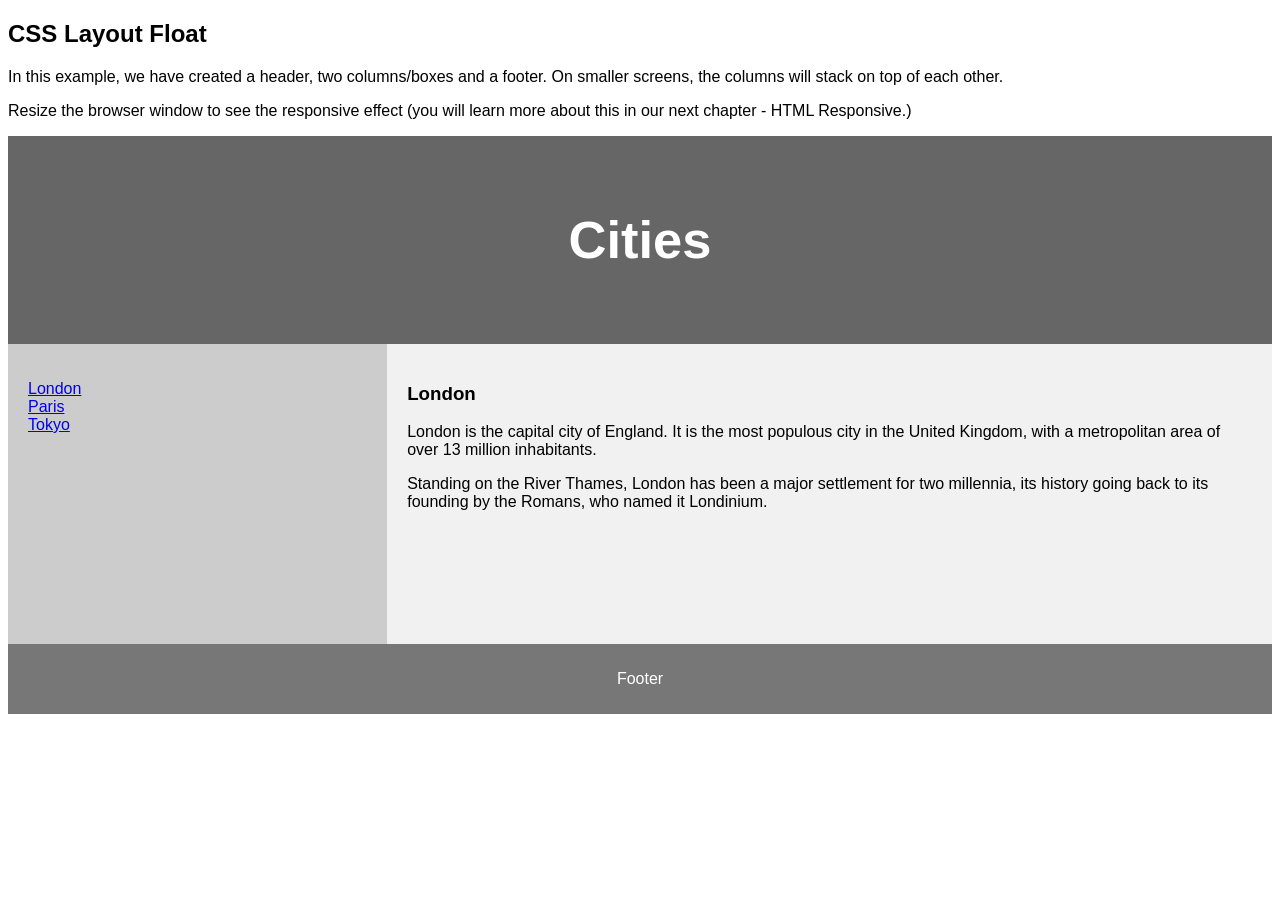
<file: demolayout.html>
<!DOCTYPE html>
<html lang="en">
<head>
<title>CSS Template</title>
<meta charset="utf-8">
<meta name="viewport" content="width=device-width, initial-scale=1">
<style>
* {
  box-sizing: border-box;
}

body {
  font-family: Arial, Helvetica, sans-serif;
}

/* Style the header */
header {
  background-color: #666;
  padding: 30px;
  text-align: center;
  font-size: 35px;
  color: white;
}

/* Create two columns/boxes that floats next to each other */
nav {
  float: left;
  width: 30%;
  height: 300px; /* only for demonstration, should be removed */
  background: #ccc;
  padding: 20px;
}

/* Style the list inside the menu */
nav ul {
  list-style-type: none;
  padding: 0;
}

article {
  float: left;
  padding: 20px;
  width: 70%;
  background-color: #f1f1f1;
  height: 300px; /* only for demonstration, should be removed */
}

/* Clear floats after the columns */
section::after {
  content: "";
  display: table;
  clear: both;
}

/* Style the footer */
footer {
  background-color: #777;
  padding: 10px;
  text-align: center;
  color: white;
}

/* Responsive layout - makes the two columns/boxes stack on top of each other instead of next to each other, on small screens */
@media (max-width: 600px) {
  nav, article {
    width: 100%;
    height: auto;
  }
}
</style>
</head>
<body>

<h2>CSS Layout Float</h2>
<p>In this example, we have created a header, two columns/boxes and a footer. On smaller screens, the columns will stack on top of each other.</p>
<p>Resize the browser window to see the responsive effect (you will learn more about this in our next chapter - HTML Responsive.)</p>

<header>
  <h2>Cities</h2>
</header>

<section>
  <nav>
    <ul>
      <li><a href="#">London</a></li>
      <li><a href="#">Paris</a></li>
      <li><a href="#">Tokyo</a></li>
    </ul>
  </nav>
  
  <article>
    <h1>London</h1>
    <p>London is the capital city of England. It is the most populous city in the  United Kingdom, with a metropolitan area of over 13 million inhabitants.</p>
    <p>Standing on the River Thames, London has been a major settlement for two millennia, its history going back to its founding by the Romans, who named it Londinium.</p>
  </article>
</section>

<footer>
  <p>Footer</p>
</footer>

</body>
</html>
</file>
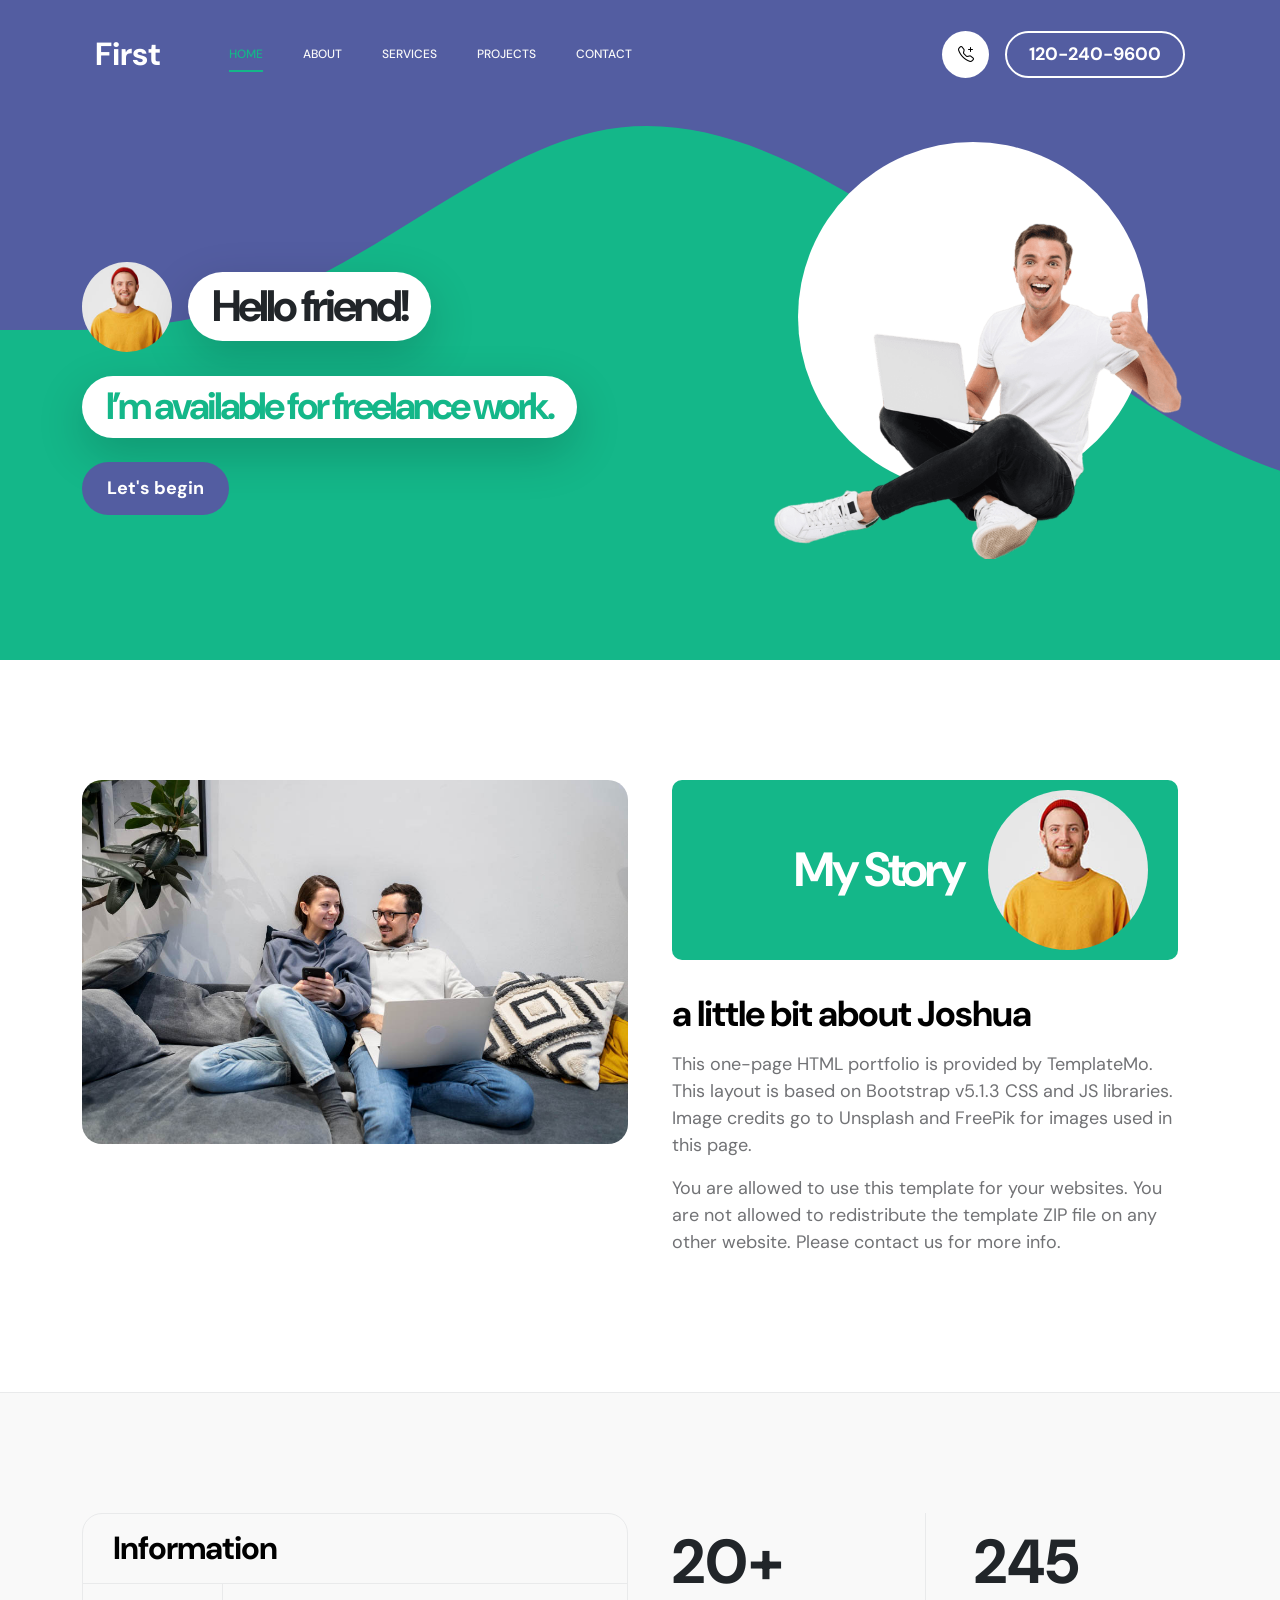
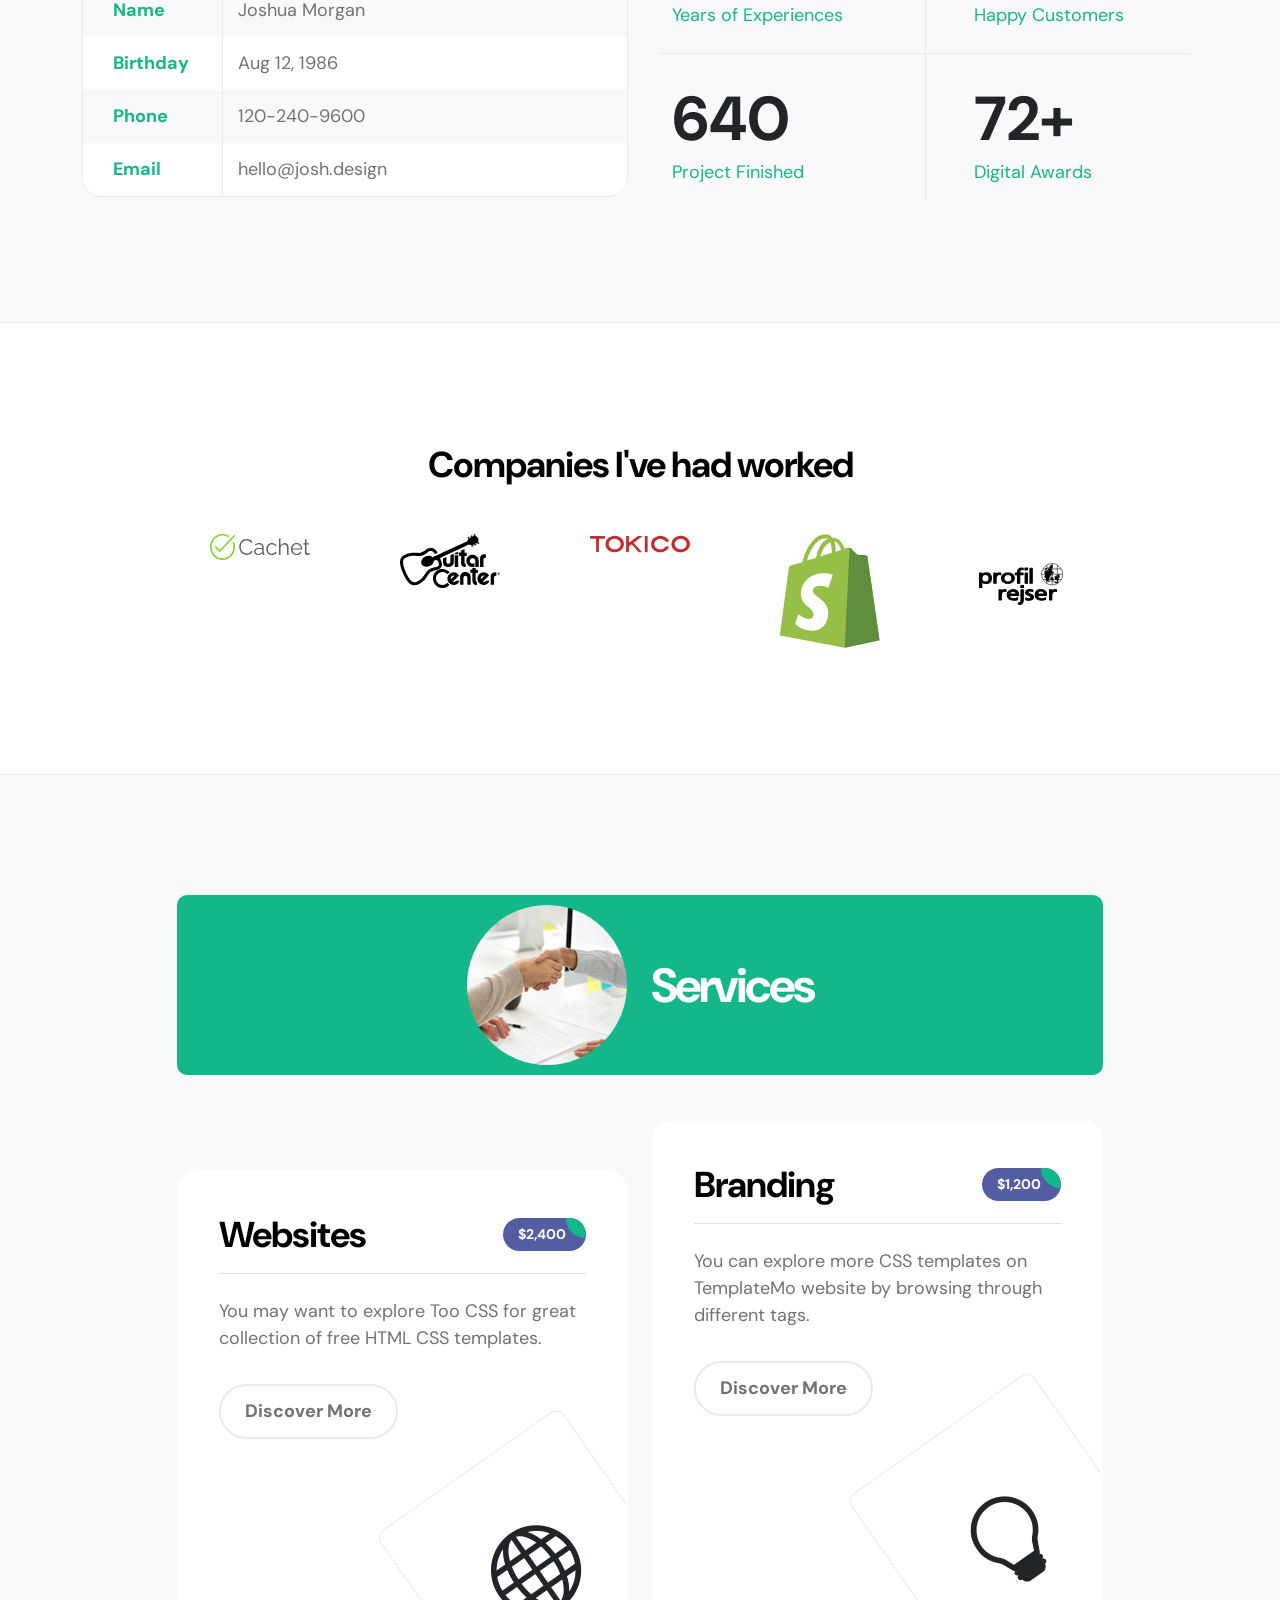
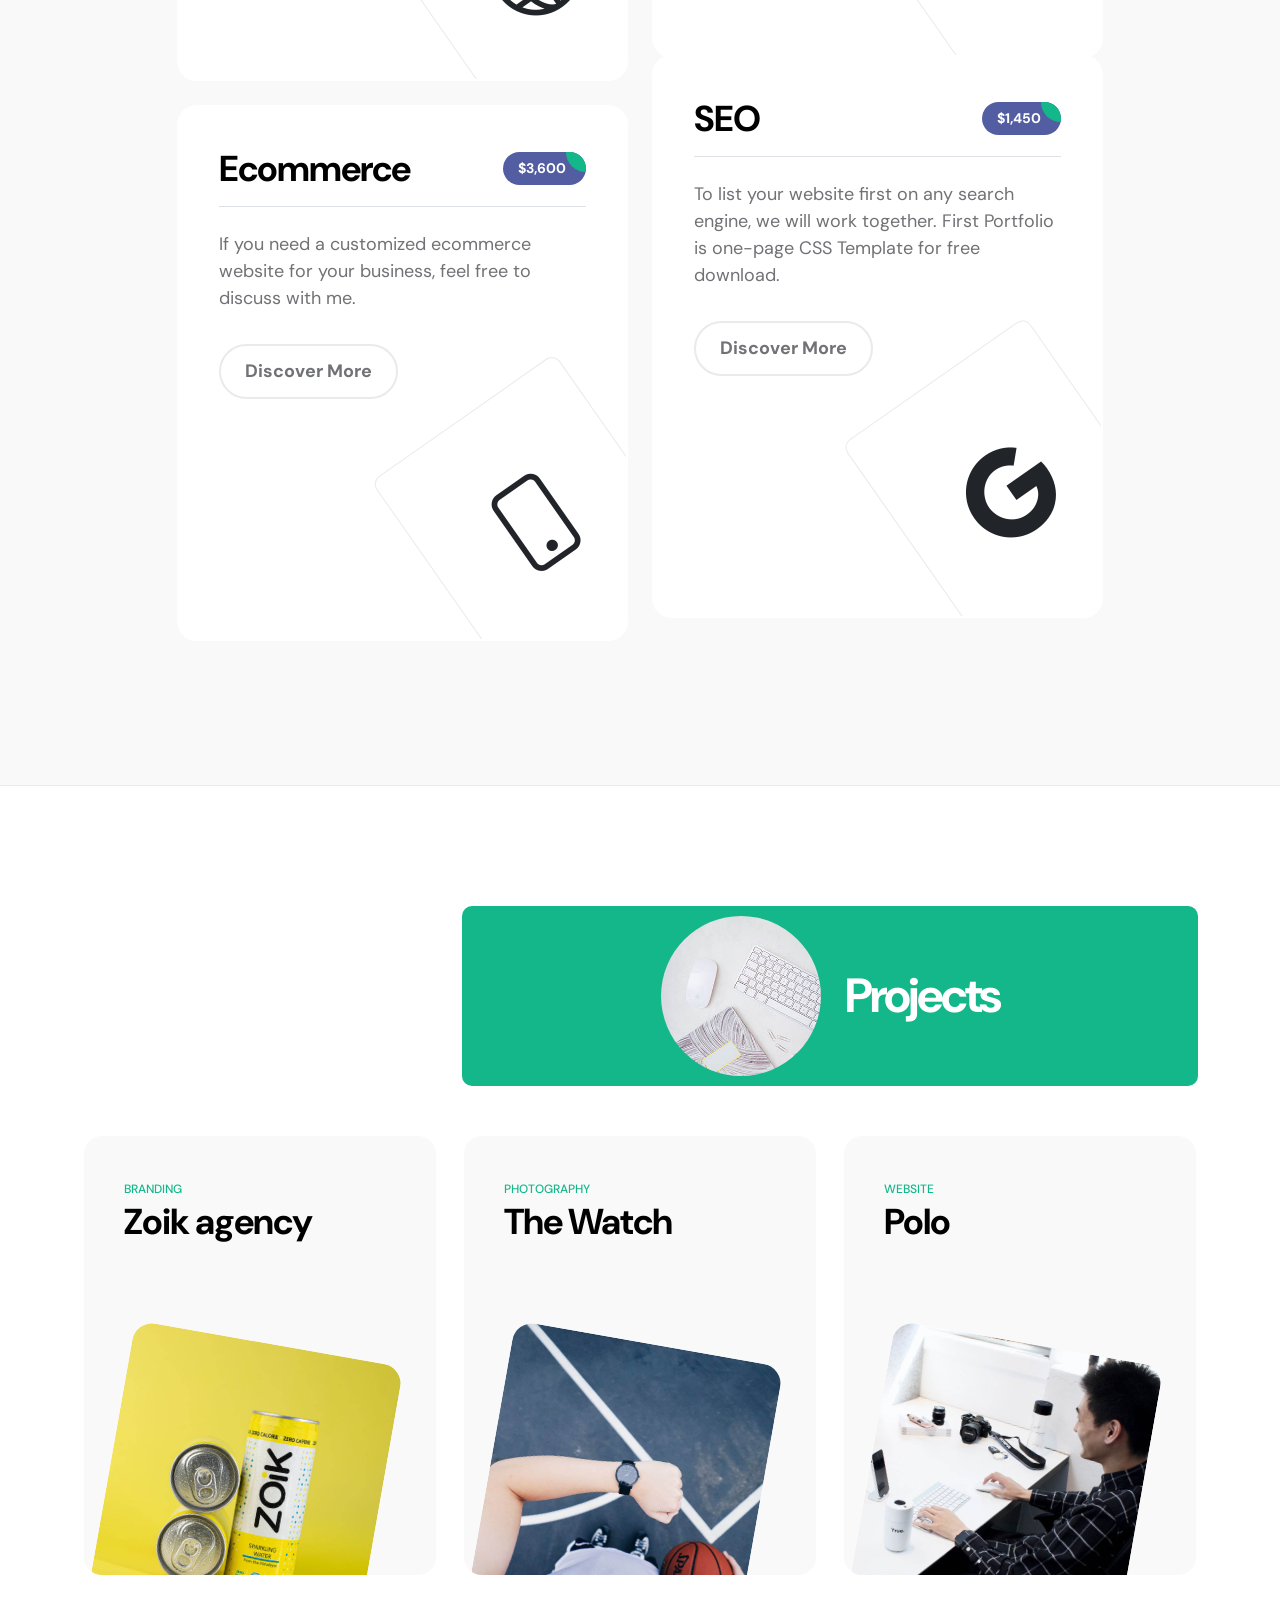
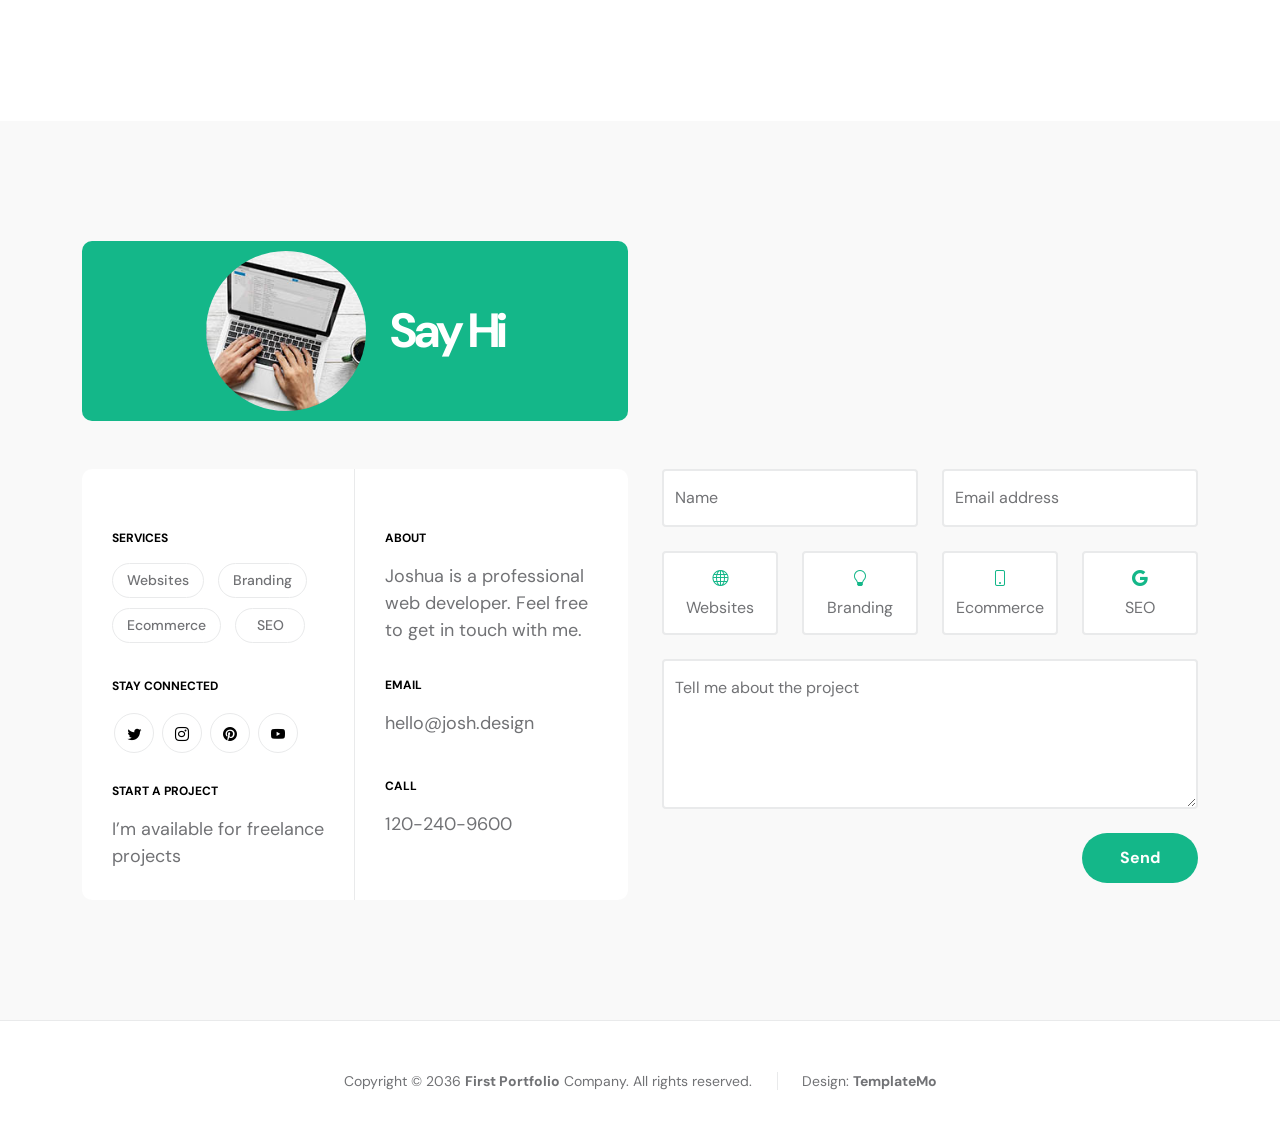
<file: demoportfolio.html>
<!doctype html>
<html lang="en">
    <head>
        <meta charset="utf-8">
        <meta name="viewport" content="width=device-width, initial-scale=1">

        <meta name="description" content="">
        <meta name="author" content="TemplateMo">

        <title>First Portfolio Bootstrap 5 Theme</title>

        <!-- CSS FILES -->
        <link rel="preconnect" href="https://fonts.googleapis.com">
        
        <link rel="preconnect" href="https://fonts.gstatic.com" crossorigin>
        
        <link href="https://fonts.googleapis.com/css2?family=DM+Sans:wght@400;500;700&display=swap" rel="stylesheet">

        <link href="css/bootstrap.min.css" rel="stylesheet">

        <link href="css/bootstrap-icons.css" rel="stylesheet">

        <link href="css/magnific-popup.css" rel="stylesheet">

        <link href="css/templatemo-first-portfolio-style.css" rel="stylesheet">
        
<!--

TemplateMo 578 First Portfolio

https://templatemo.com/tm-578-first-portfolio

-->
    </head>
    
    <body>

        <section class="preloader">
            <div class="spinner">
                <span class="spinner-rotate"></span>    
            </div>
        </section>

        <nav class="navbar navbar-expand-lg">
            <div class="container">

                <button class="navbar-toggler" type="button" data-bs-toggle="collapse" data-bs-target="#navbarNav" aria-controls="navbarNav" aria-expanded="false" aria-label="Toggle navigation">
                    <span class="navbar-toggler-icon"></span>
                </button>

                <a href="index.html" class="navbar-brand mx-auto mx-lg-0">First</a>

                <div class="d-flex align-items-center d-lg-none">
                    <i class="navbar-icon bi-telephone-plus me-3"></i>
                    <a class="custom-btn btn" href="#section_5">
                        120-240-9600
                    </a>
                </div>

                <div class="collapse navbar-collapse" id="navbarNav">
                    <ul class="navbar-nav ms-lg-5">
                        <li class="nav-item">
                            <a class="nav-link click-scroll" href="#section_1">Home</a>
                        </li>

                        <li class="nav-item">
                            <a class="nav-link click-scroll" href="#section_2">About</a>
                        </li>

                        <li class="nav-item">
                            <a class="nav-link click-scroll" href="#section_3">Services</a>
                        </li>

                        <li class="nav-item">
                            <a class="nav-link click-scroll" href="#section_4">Projects</a>
                        </li>

                        <li class="nav-item">
                            <a class="nav-link click-scroll" href="#section_5">Contact</a>
                        </li>
                    </ul>

                    <div class="d-lg-flex align-items-center d-none ms-auto">
                        <i class="navbar-icon bi-telephone-plus me-3"></i>
                        <a class="custom-btn btn" href="#section_5">
                            120-240-9600
                        </a>
                    </div>
                </div>

            </div>
        </nav>

        <main>

            <section class="hero d-flex justify-content-center align-items-center" id="section_1">
                <div class="container">
                    <div class="row">

                        <div class="col-lg-7 col-12">
                            <div class="hero-text">
                                <div class="hero-title-wrap d-flex align-items-center mb-4">
                                    <img src="images/happy-bearded-young-man.jpg" class="avatar-image avatar-image-large img-fluid" alt="">

                                    <h1 class="hero-title ms-3 mb-0">Hello friend!</h1>
                                </div>

                                <h2 class="mb-4">I’m available for freelance work.</h2>
                                <p class="mb-4"><a class="custom-btn btn custom-link" href="#section_2">Let's begin</a></p>
                            </div>
                        </div>

                        <div class="col-lg-5 col-12 position-relative">
                            <div class="hero-image-wrap"></div>
                            <img src="images/portrait-happy-excited-man-holding-laptop-computer.png" class="hero-image img-fluid" alt="">
                        </div>

                    </div>
                </div>

                <svg xmlns="http://www.w3.org/2000/svg" viewBox="0 0 1440 320"><path fill="#535da1" fill-opacity="1" d="M0,160L24,160C48,160,96,160,144,138.7C192,117,240,75,288,64C336,53,384,75,432,106.7C480,139,528,181,576,208C624,235,672,245,720,240C768,235,816,213,864,186.7C912,160,960,128,1008,133.3C1056,139,1104,181,1152,202.7C1200,224,1248,224,1296,197.3C1344,171,1392,117,1416,90.7L1440,64L1440,0L1416,0C1392,0,1344,0,1296,0C1248,0,1200,0,1152,0C1104,0,1056,0,1008,0C960,0,912,0,864,0C816,0,768,0,720,0C672,0,624,0,576,0C528,0,480,0,432,0C384,0,336,0,288,0C240,0,192,0,144,0C96,0,48,0,24,0L0,0Z"></path></svg>
            </section>


            <section class="about section-padding" id="section_2">
                <div class="container">
                    <div class="row">

                        <div class="col-lg-6 col-12">
                            <img src="images/couple-working-from-home-together-sofa.jpg" class="about-image img-fluid" alt="">
                        </div>

                        <div class="col-lg-6 col-12 mt-5 mt-lg-0">
                            <div class="about-thumb">

                                <div class="section-title-wrap d-flex justify-content-end align-items-center mb-4">
                                    <h2 class="text-white me-4 mb-0">My Story</h2>

                                    <img src="images/happy-bearded-young-man.jpg" class="avatar-image img-fluid" alt="">
                                </div>

                                <h3 class="pt-2 mb-3">a little bit about Joshua</h3>

                                <p>This one-page HTML portfolio is provided by <a href="https://templatemo.com" target="_blank">TemplateMo</a>. This layout is based on Bootstrap v5.1.3 CSS and JS libraries. Image credits go to <a href="https://unsplash.com" target="_blank">Unsplash</a> and <a href="https://freepik.com" target="_blank">FreePik</a> for images used in this page.</p>

                                <p>You are allowed to use this template for your websites. You are not allowed to redistribute the template ZIP file on any other website. Please <a href="https://templatemo.com/contact" target="_blank">contact us</a> for more info.</p>
                            </div>
                        </div>

                    </div>
                </div>
            </section>

            <section class="featured section-padding">
                <div class="container">
                    <div class="row">

                        <div class="col-lg-6 col-12">
                            <div class="profile-thumb">
                                <div class="profile-title">
                                    <h4 class="mb-0">Information</h4>
                                </div>

                                <div class="profile-body">
                                    <p>
                                        <span class="profile-small-title">Name</span> 
                                        <span>Joshua Morgan</span>
                                    </p>

                                    <p>
                                        <span class="profile-small-title">Birthday</span> 
                                        <span>Aug 12, 1986</span>
                                    </p>

                                    <p>
                                        <span class="profile-small-title">Phone</span> 
                                         <span><a href="tel: 305-240-9671">120-240-9600</a></span>
                                    </p>

                                    <p>
                                        <span class="profile-small-title">Email</span> 
                                        <span><a href="mailto:hello@josh.design">hello@josh.design</a></span>
                                    </p>
                                </div>
                            </div>
                        </div>

                        <div class="col-lg-6 col-12 mt-5 mt-lg-0">
                            <div class="about-thumb">
                                <div class="row">
                                    <div class="col-lg-6 col-6 featured-border-bottom py-2">
                                        <strong class="featured-numbers">20+</strong>

                                        <p class="featured-text">Years of Experiences</p>
                                    </div>

                                    <div class="col-lg-6 col-6 featured-border-start featured-border-bottom ps-5 py-2">
                                        <strong class="featured-numbers">245</strong>

                                        <p class="featured-text">Happy Customers</p>
                                    </div>

                                    <div class="col-lg-6 col-6 pt-4">
                                        <strong class="featured-numbers">640</strong>

                                        <p class="featured-text">Project Finished</p>
                                    </div>

                                    <div class="col-lg-6 col-6 featured-border-start ps-5 pt-4">
                                        <strong class="featured-numbers">72+</strong>

                                        <p class="featured-text">Digital Awards</p>
                                    </div>
                                </div>
                            </div>
                        </div>

                    </div>
                </div>
            </section>


            <section class="clients section-padding">
                <div class="container">
                    <div class="row align-items-center">

                        <div class="col-lg-12 col-12">
                            <h3 class="text-center mb-5">Companies I've had worked</h3>
                        </div>

                        <div class="col-lg-2 col-4 ms-auto clients-item-height">
                            <img src="images/clients/cachet.svg" class="clients-image img-fluid" alt="">
                        </div>

                        <div class="col-lg-2 col-4 clients-item-height">
                            <img src="images/clients/guitar-center.svg" class="clients-image img-fluid" alt="">
                        </div>

                        <div class="col-lg-2 col-4 clients-item-height">
                            <img src="images/clients/tokico.svg" class="clients-image img-fluid" alt="">
                        </div>

                        <div class="col-lg-2 col-4 clients-item-height">
                            <img src="images/clients/shopify.svg" class="clients-image img-fluid" alt="">
                        </div>

                        <div class="col-lg-2 col-4 me-auto clients-item-height">
                            <img src="images/clients/profil-rejser.svg" class="clients-image img-fluid" alt="">
                        </div>

                    </div>
                </div>
            </section>


            <section class="services section-padding" id="section_3">
                <div class="container">
                    <div class="row">

                        <div class="col-lg-10 col-12 mx-auto">
                            <div class="section-title-wrap d-flex justify-content-center align-items-center mb-5">
                                <img src="images/handshake-man-woman-after-signing-business-contract-closeup.jpg" class="avatar-image img-fluid" alt="">

                                <h2 class="text-white ms-4 mb-0">Services</h2>
                            </div>

                            <div class="row pt-lg-5">
                                <div class="col-lg-6 col-12">
                                    <div class="services-thumb">
                                        <div class="d-flex flex-wrap align-items-center border-bottom mb-4 pb-3">
                                            <h3 class="mb-0">Websites</h3>

                                            <div class="services-price-wrap ms-auto">
                                                <p class="services-price-text mb-0">$2,400</p>
                                                <div class="services-price-overlay"></div>
                                            </div>
                                        </div>

                                        <p>You may want to explore Too CSS for great collection of free HTML CSS templates.</p>

                                        <a href="#" class="custom-btn custom-border-btn btn mt-3">Discover More</a>

                                        <div class="services-icon-wrap d-flex justify-content-center align-items-center">
                                            <i class="services-icon bi-globe"></i>
                                        </div>
                                    </div>
                                </div>

                                <div class="col-lg-6 col-12">
                                    <div class="services-thumb services-thumb-up">
                                        <div class="d-flex flex-wrap align-items-center border-bottom mb-4 pb-3">
                                            <h3 class="mb-0">Branding</h3>

                                            <div class="services-price-wrap ms-auto">
                                                <p class="services-price-text mb-0">$1,200</p>
                                                <div class="services-price-overlay"></div>
                                            </div>
                                        </div>

                                        <p>You can explore more CSS templates on TemplateMo website by browsing through different tags.</p>

                                        <a href="#" class="custom-btn custom-border-btn btn mt-3">Discover More</a>

                                        <div class="services-icon-wrap d-flex justify-content-center align-items-center">
                                            <i class="services-icon bi-lightbulb"></i>
                                        </div>
                                    </div>
                                </div>

                                <div class="col-lg-6 col-12">
                                    <div class="services-thumb">
                                        <div class="d-flex flex-wrap align-items-center border-bottom mb-4 pb-3">
                                            <h3 class="mb-0">Ecommerce</h3>

                                            <div class="services-price-wrap ms-auto">
                                                <p class="services-price-text mb-0">$3,600</p>
                                                <div class="services-price-overlay"></div>
                                            </div>
                                        </div>

                                        <p>If you need a customized ecommerce website for your business, feel free to discuss with me.</p>

                                        <a href="#" class="custom-btn custom-border-btn btn mt-3">Discover More</a>

                                        <div class="services-icon-wrap d-flex justify-content-center align-items-center">
                                            <i class="services-icon bi-phone"></i>
                                        </div>
                                    </div>
                                </div>

                                <div class="col-lg-6 col-12">
                                    <div class="services-thumb services-thumb-up">
                                        <div class="d-flex flex-wrap align-items-center border-bottom mb-4 pb-3">
                                            <h3 class="mb-0">SEO</h3>

                                            <div class="services-price-wrap ms-auto">
                                                <p class="services-price-text mb-0">$1,450</p>
                                                <div class="services-price-overlay"></div>
                                            </div>
                                        </div>

                                        <p>To list your website first on any search engine, we will work together. First Portfolio is one-page CSS Template for free download.</p>

                                        <a href="#" class="custom-btn custom-border-btn btn mt-3">Discover More</a>

                                        <div class="services-icon-wrap d-flex justify-content-center align-items-center">
                                            <i class="services-icon bi-google"></i>
                                        </div>
                                    </div>
                                </div>
                            </div>
                        </div>
                    </div>
                </div>
            </section>


            <section class="projects section-padding" id="section_4">
                <div class="container">
                    <div class="row">

                        <div class="col-lg-8 col-md-8 col-12 ms-auto">
                            <div class="section-title-wrap d-flex justify-content-center align-items-center mb-4">
                                <img src="images/white-desk-work-study-aesthetics.jpg" class="avatar-image img-fluid" alt="">

                                <h2 class="text-white ms-4 mb-0">Projects</h2>
                            </div>
                        </div>

                        <div class="clearfix"></div>

                        <div class="col-lg-4 col-md-6 col-12">
                            <div class="projects-thumb">
                                <div class="projects-info">
                                    <small class="projects-tag">Branding</small>

                                    <h3 class="projects-title">Zoik agency</h3>
                                </div>

                                <a href="images/projects/nikhil-KO4io-eCAXA-unsplash.jpg" class="popup-image">
                                    <img src="images/projects/nikhil-KO4io-eCAXA-unsplash.jpg" class="projects-image img-fluid" alt="">
                                </a>
                            </div>
                        </div>

                        <div class="col-lg-4 col-md-6 col-12">
                            <div class="projects-thumb">
                                <div class="projects-info">
                                    <small class="projects-tag">Photography</small>

                                    <h3 class="projects-title">The Watch</h3>
                                </div>

                                <a href="images/projects/the-5th-IQYR7N67dhM-unsplash.jpg" class="popup-image">
                                    <img src="images/projects/the-5th-IQYR7N67dhM-unsplash.jpg" class="projects-image img-fluid" alt="">
                                </a>
                            </div>
                        </div>

                        <div class="col-lg-4 col-md-6 col-12">
                            <div class="projects-thumb">
                                <div class="projects-info">
                                    <small class="projects-tag">Website</small>

                                    <h3 class="projects-title">Polo</h3>
                                </div>

                                <a href="images/projects/true-agency-9Bjog5FZ-oc-unsplash.jpg" class="popup-image">
                                    <img src="images/projects/true-agency-9Bjog5FZ-oc-unsplash.jpg" class="projects-image img-fluid" alt="">
                                </a>
                            </div>
                        </div>

                    </div>
                </div>
            </section>

            <section class="contact section-padding" id="section_5">
                    <div class="container">
                        <div class="row">

                            <div class="col-lg-6 col-md-8 col-12">
                                <div class="section-title-wrap d-flex justify-content-center align-items-center mb-5">
                                    <img src="images/aerial-view-man-using-computer-laptop-wooden-table.jpg" class="avatar-image img-fluid" alt="">

                                    <h2 class="text-white ms-4 mb-0">Say Hi</h2>
                                </div>
                            </div>

                            <div class="clearfix"></div>

                            <div class="col-lg-3 col-md-6 col-12 pe-lg-0">
                                <div class="contact-info contact-info-border-start d-flex flex-column">
                                    <strong class="site-footer-title d-block mb-3">Services</strong>

                                    <ul class="footer-menu">
                                        <li class="footer-menu-item"><a href="#" class="footer-menu-link">Websites</a></li>

                                        <li class="footer-menu-item"><a href="#" class="footer-menu-link">Branding</a></li>

                                        <li class="footer-menu-item"><a href="#" class="footer-menu-link">Ecommerce</a></li>

                                        <li class="footer-menu-item"><a href="#" class="footer-menu-link">SEO</a></li>
                                    </ul>

                                    <strong class="site-footer-title d-block mt-4 mb-3">Stay connected</strong>

                                    <ul class="social-icon">
                                        <li class="social-icon-item"><a href="https://twitter.com/minthu" class="social-icon-link bi-twitter"></a></li>

                                        <li class="social-icon-item"><a href="#" class="social-icon-link bi-instagram"></a></li>

                                        <li class="social-icon-item"><a href="#" class="social-icon-link bi-pinterest"></a></li>

                                        <li class="social-icon-item"><a href="https://www.youtube.com/templatemo" class="social-icon-link bi-youtube"></a></li>
                                    </ul>

                                    <strong class="site-footer-title d-block mt-4 mb-3">Start a project</strong>

                                    <p class="mb-0">I’m available for freelance projects</p>
                                </div>
                            </div>

                            <div class="col-lg-3 col-md-6 col-12 ps-lg-0">
                                <div class="contact-info d-flex flex-column">
                                    <strong class="site-footer-title d-block mb-3">About</strong>

                                    <p class="mb-2">
                                        Joshua is a professional web developer. Feel free to get in touch with me.
                              </p>

                                    <strong class="site-footer-title d-block mt-4 mb-3">Email</strong>

                                    <p>
                                        <a href="mailto:hello@josh.design">
                                            hello@josh.design
                                        </a>
                                    </p>

                                    <strong class="site-footer-title d-block mt-4 mb-3">Call</strong>

                                    <p class="mb-0">
                                        <a href="tel: 120-240-9600">
                                            120-240-9600
                                        </a>
                                    </p>
                                </div>
                            </div>

                            <div class="col-lg-6 col-12 mt-5 mt-lg-0">
                                <form action="#" method="get" class="custom-form contact-form" role="form">
                                    <div class="row">
                                        <div class="col-lg-6 col-md-6 col-12">
                                            <div class="form-floating">
                                                <input type="text" name="name" id="name" class="form-control" placeholder="Name" required="">
                                                
                                                <label for="floatingInput">Name</label>
                                            </div>
                                        </div>

                                        <div class="col-lg-6 col-md-6 col-12"> 
                                            <div class="form-floating">
                                                <input type="email" name="email" id="email" pattern="[^ @]*@[^ @]*" class="form-control" placeholder="Email address" required="">
                                                
                                                <label for="floatingInput">Email address</label>
                                            </div>
                                        </div>

                                        <div class="col-lg-3 col-md-6 col-6">
                                            <div class="form-check form-check-inline">
                                                <input name="website" type="checkbox" class="form-check-input" id="inlineCheckbox1" value="1">

                                                <label class="form-check-label" for="inlineCheckbox1">
                                                    <i class="bi-globe form-check-icon"></i>
                                                    <span class="form-check-label-text">Websites</span>
                                                </label>
                                          </div>
                                        </div>

                                        <div class="col-lg-3 col-md-6 col-6">
                                            <div class="form-check form-check-inline">
                                                <input name="branding" type="checkbox" class="form-check-input" id="inlineCheckbox2" value="1">

                                                <label class="form-check-label" for="inlineCheckbox2">
                                                    <i class="bi-lightbulb form-check-icon"></i>
                                                    <span class="form-check-label-text">Branding</span>
                                                </label>
                                            </div>
                                        </div>

                                        <div class="col-lg-3 col-md-6 col-6">
                                            <div class="form-check form-check-inline">
                                                <input name="ecommerce" type="checkbox" class="form-check-input" id="inlineCheckbox3" value="1">

                                                <label class="form-check-label" for="inlineCheckbox3">
                                                    <i class="bi-phone form-check-icon"></i>
                                                    <span class="form-check-label-text">Ecommerce</span>
                                                </label>
                                            </div>
                                        </div>

                                        <div class="col-lg-3 col-md-6 col-6">
                                            <div class="form-check form-check-inline me-0">
                                                <input name="seo" type="checkbox" class="form-check-input" id="inlineCheckbox4" value="1">

                                                <label class="form-check-label" for="inlineCheckbox4">
                                                    <i class="bi-google form-check-icon"></i>
                                                    <span class="form-check-label-text">SEO</span>
                                                </label>
                                            </div>
                                        </div>

                                        <div class="col-lg-12 col-12">
                                            <div class="form-floating">
                                                <textarea class="form-control" id="message" name="message" placeholder="Tell me about the project"></textarea>
                                                
                                                <label for="floatingTextarea">Tell me about the project</label>
                                            </div>
                                        </div>

                                        <div class="col-lg-3 col-12 ms-auto">
                                            <button type="submit" class="form-control">Send</button>
                                        </div>

                                    </div>
                                </form>
                            </div>

                        </div>
                    </div>
                </div>
            </section>

        </main>

        <footer class="site-footer">
            <div class="container">
                <div class="row">

                    <div class="col-lg-12 col-12">
                        <div class="copyright-text-wrap">
                            <p class="mb-0">
                                <span class="copyright-text">Copyright © 2036 <a href="#">First Portfolio</a> Company. All rights reserved.</span>
                                Design: 
                                <a rel="sponsored" href="https://templatemo.com" target="_blank">TemplateMo</a>
                            </p>
                        </div>
                    </div>

                </div>
            </div>
        </footer>

        <!-- JAVASCRIPT FILES -->
        <script src="js/jquery.min.js"></script>
        <script src="js/bootstrap.min.js"></script>
        <script src="js/jquery.sticky.js"></script>
        <script src="js/click-scroll.js"></script>
        <script src="js/jquery.magnific-popup.min.js"></script>
        <script src="js/magnific-popup-options.js"></script>
        <script src="js/custom.js"></script>

    </body>
</html>
</file>
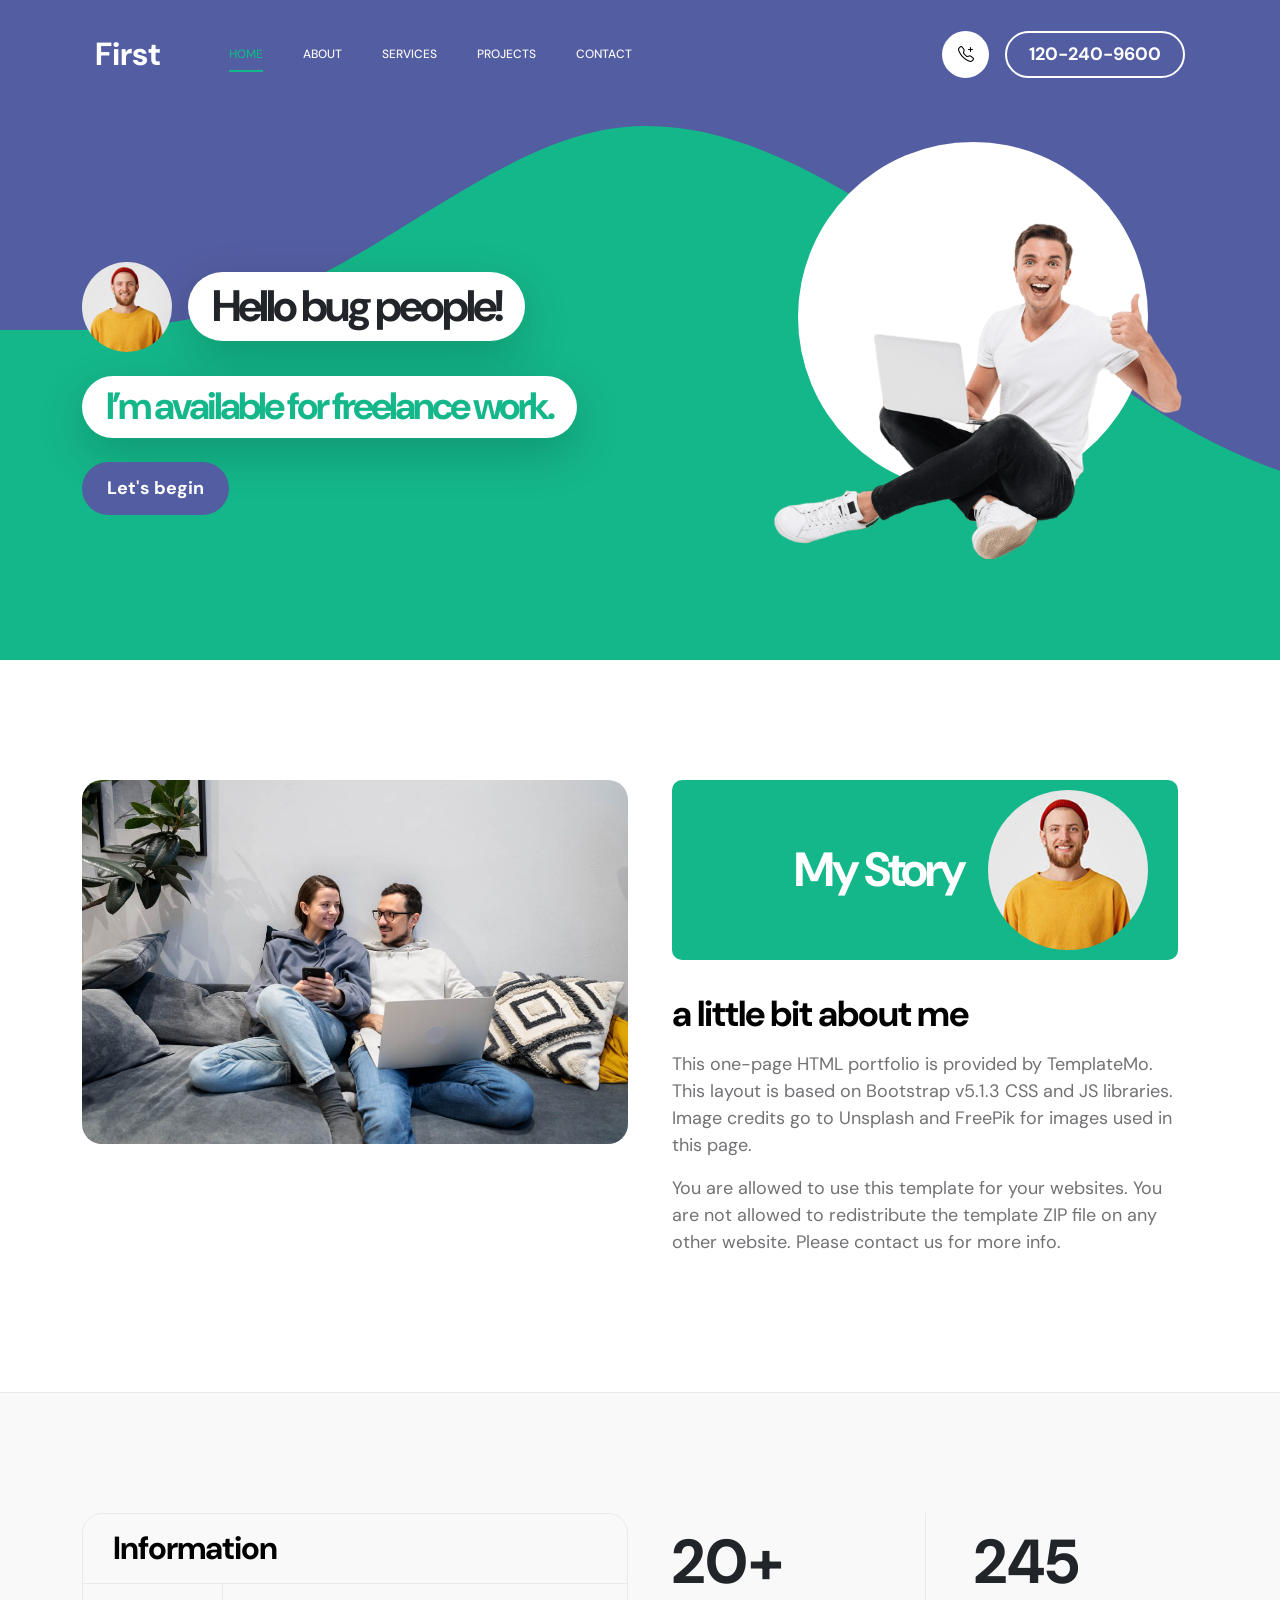
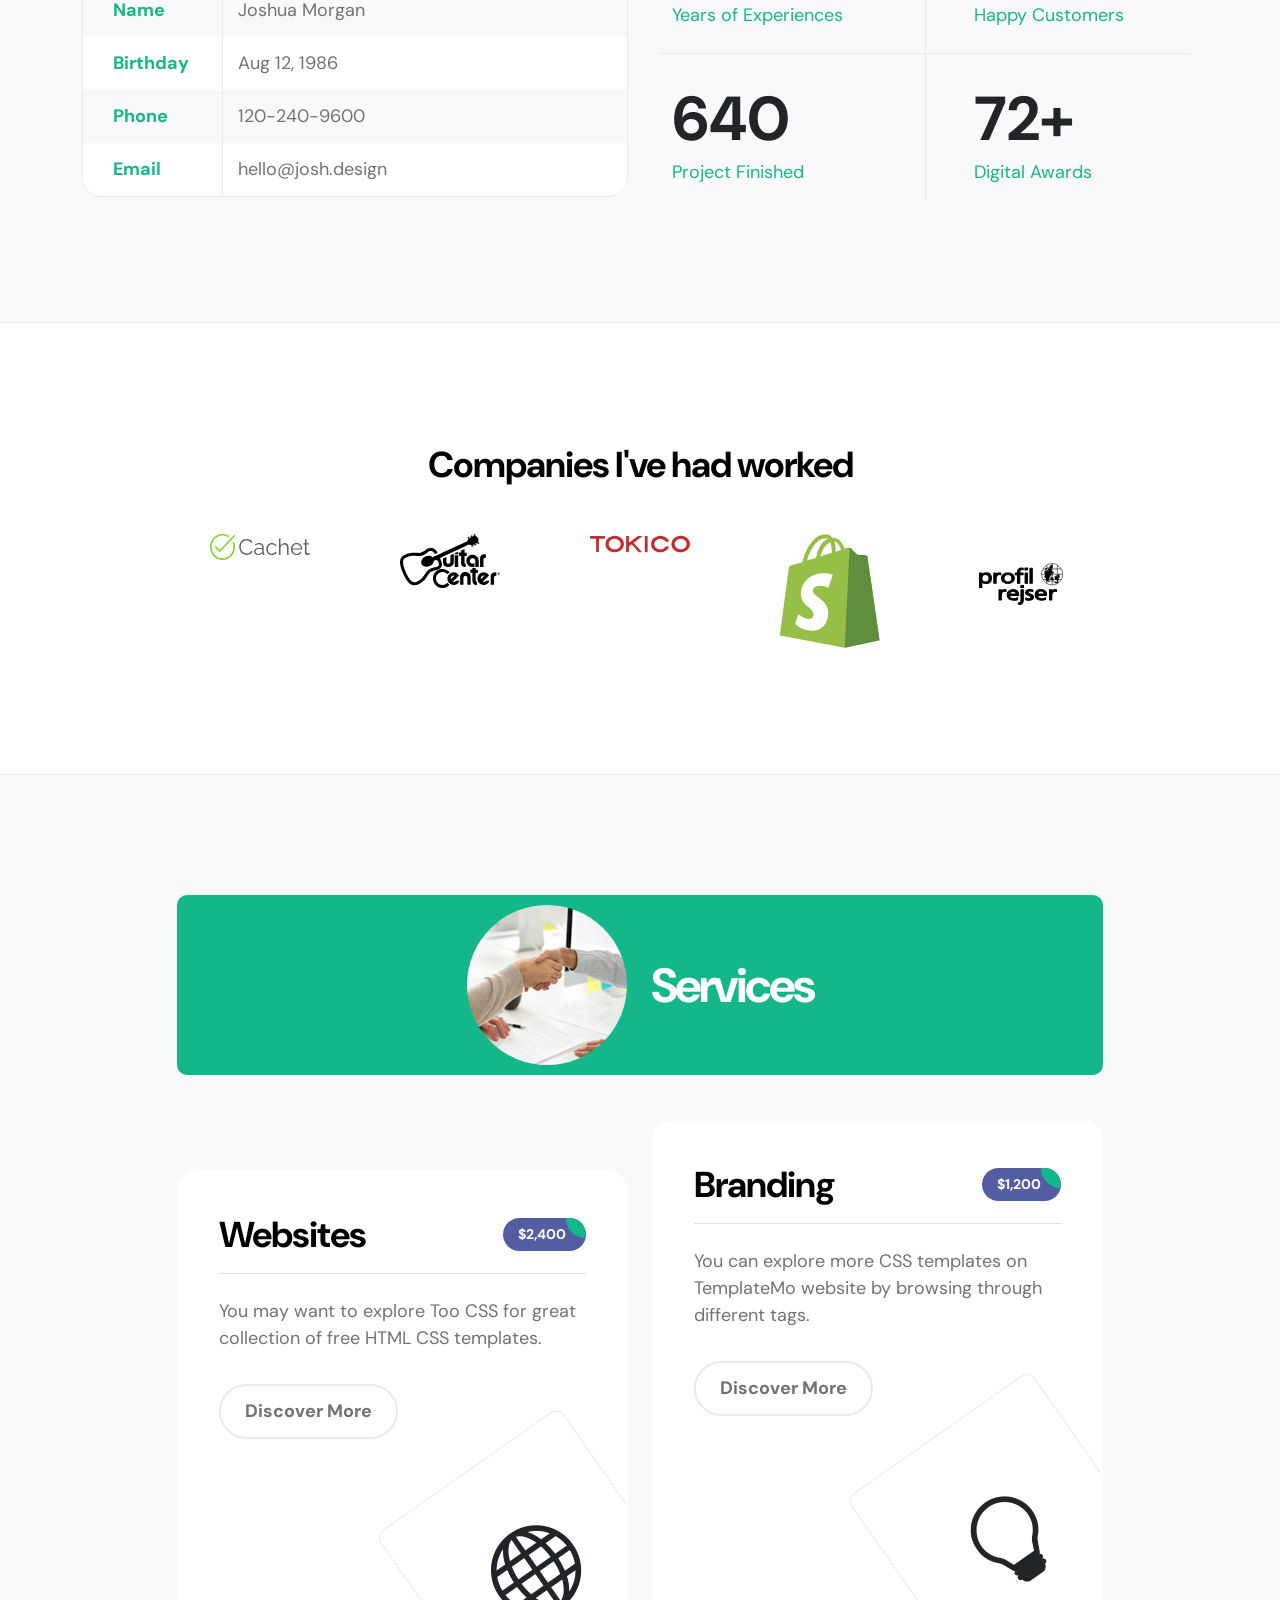
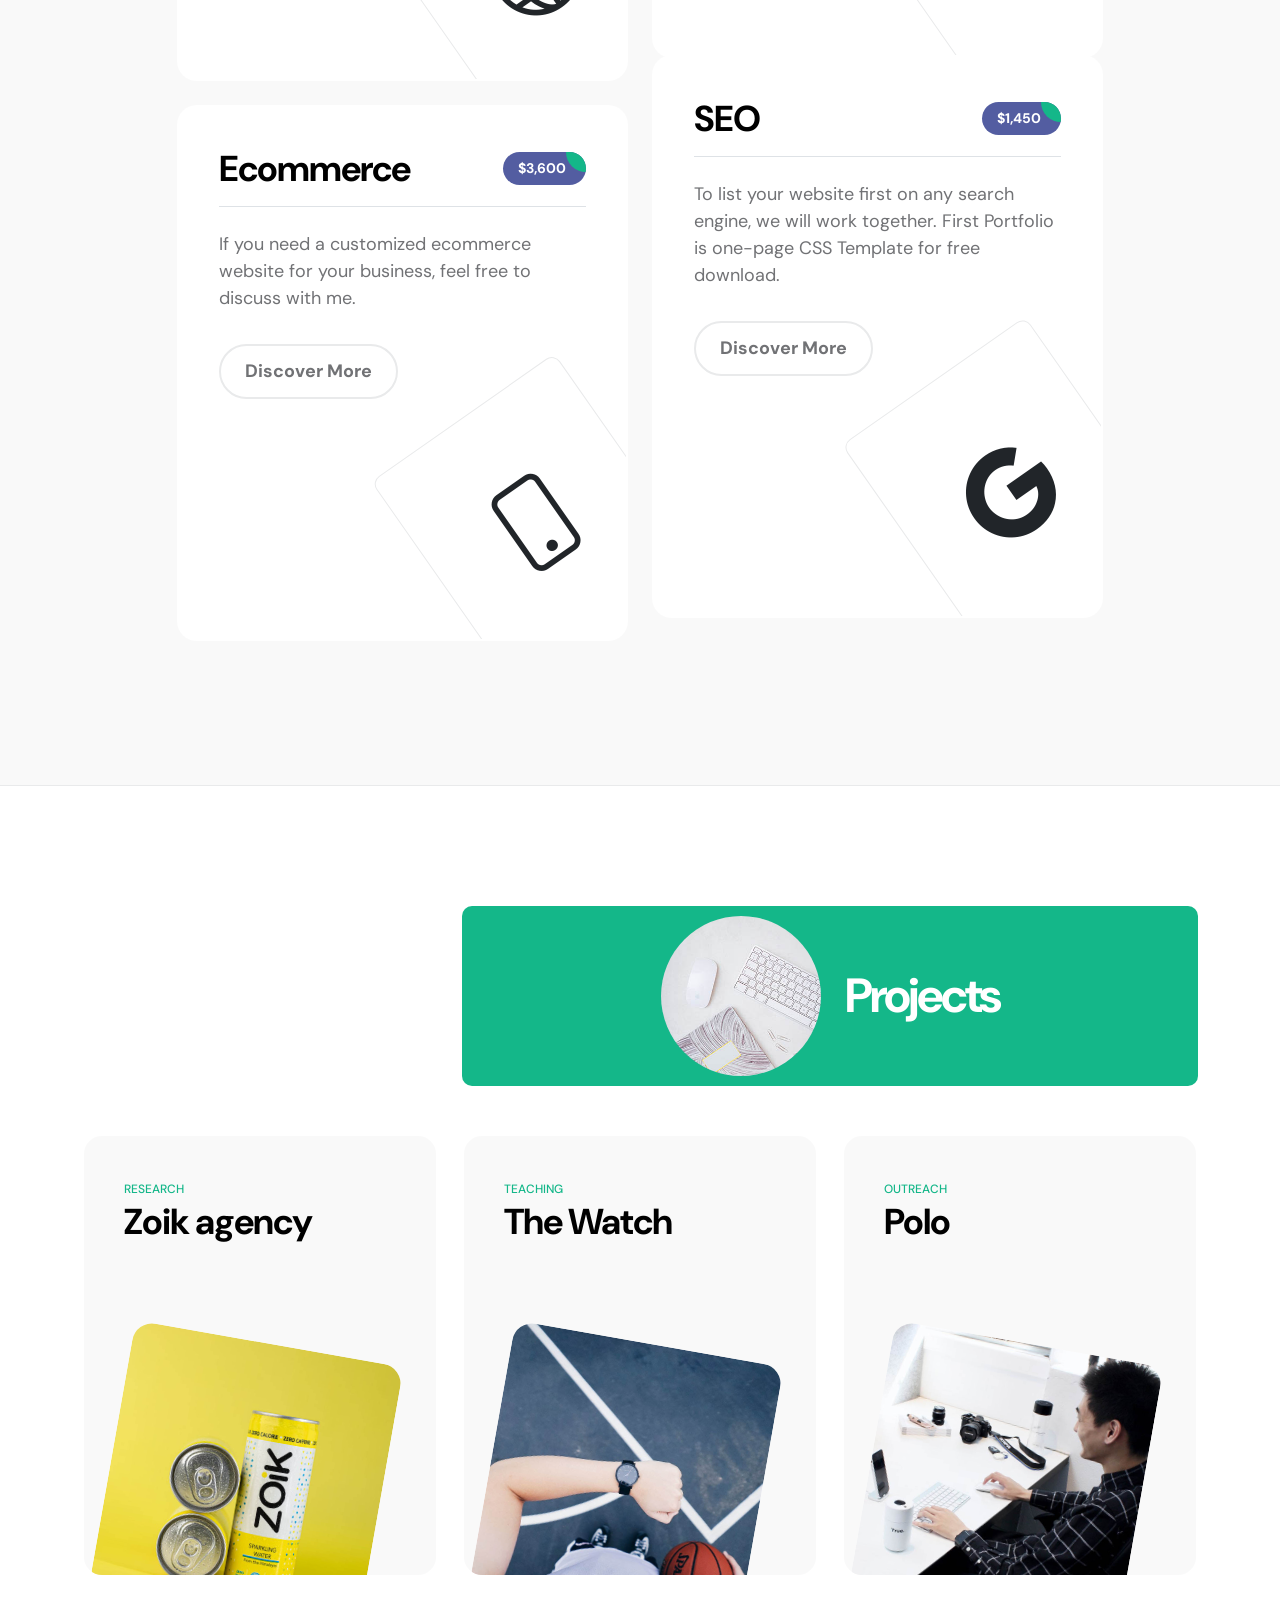
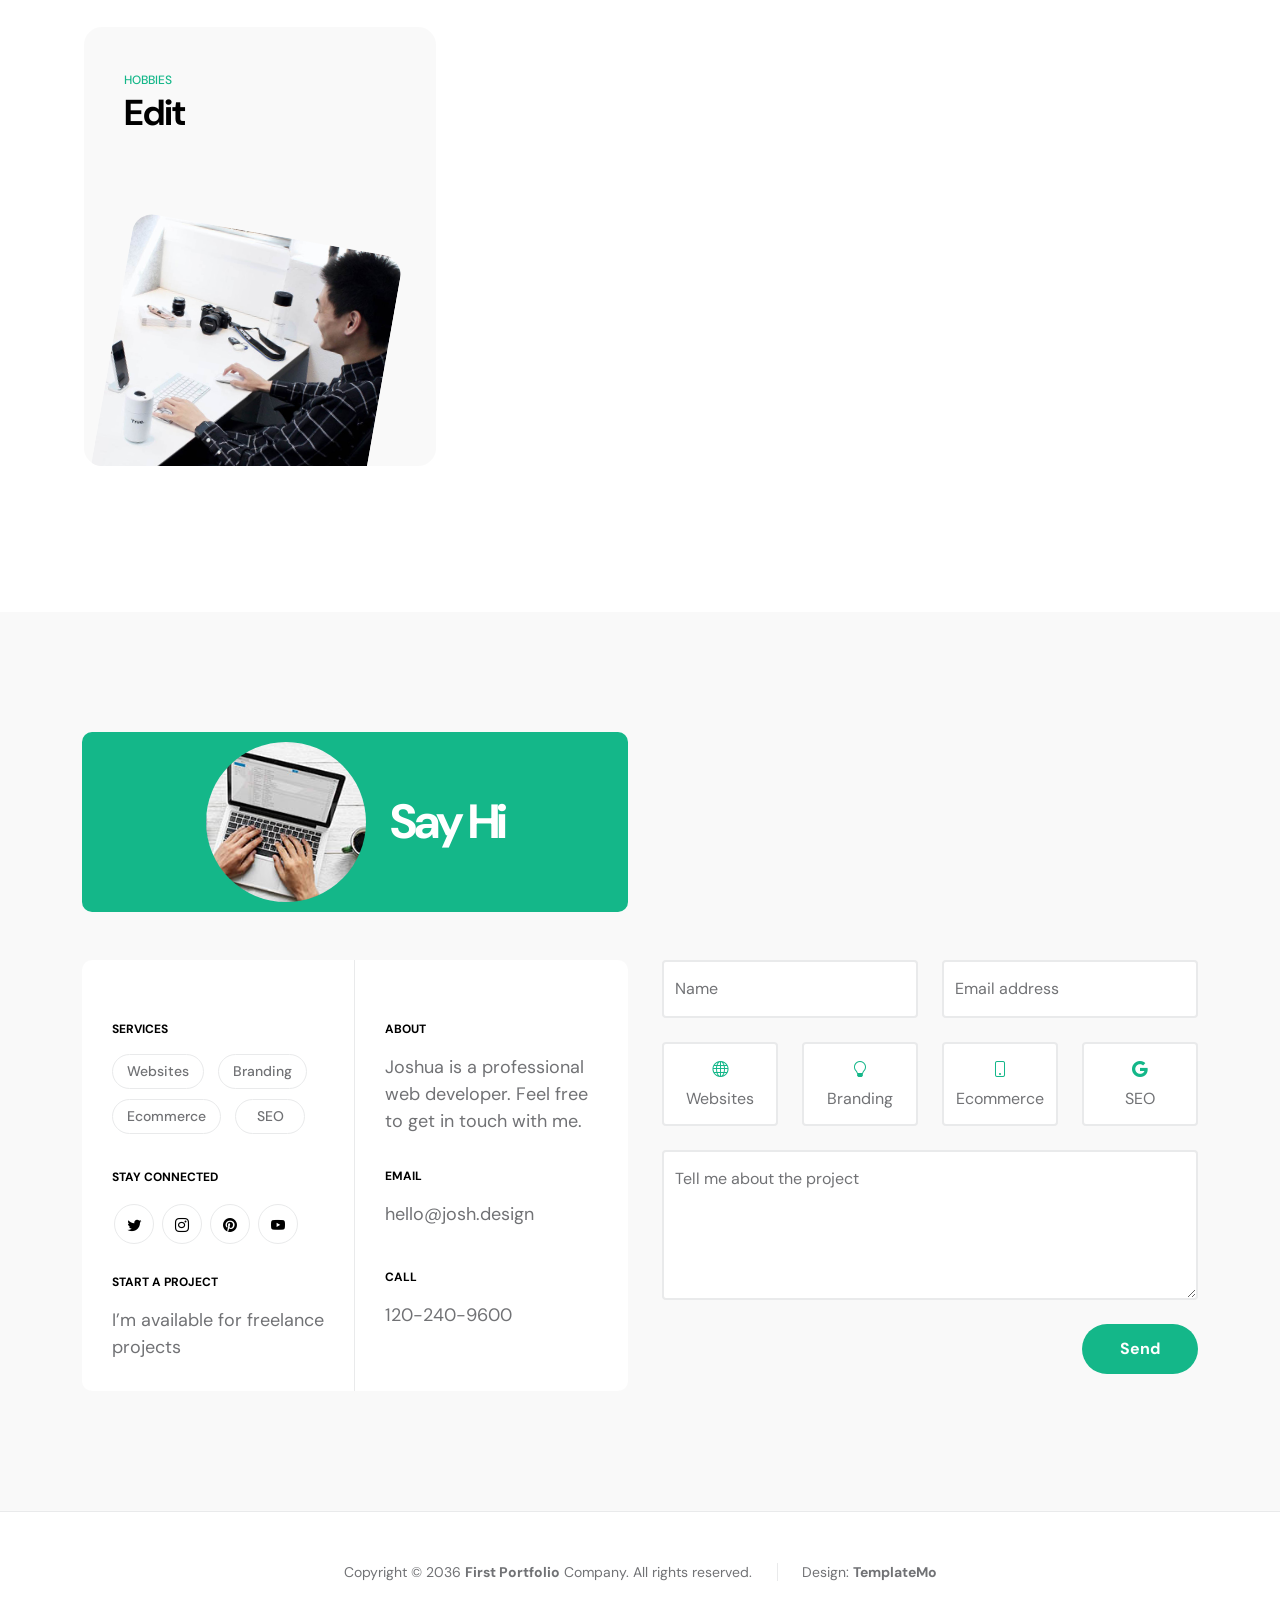
<file: portfolio.html>
<!doctype html>
<html lang="en">
    <head>
        <meta charset="utf-8">
        <meta name="viewport" content="width=device-width, initial-scale=1">

        <meta name="description" content="">
        <meta name="author" content="TemplateMo">

        <title>First Portfolio Bootstrap 5 Theme</title>

        <!-- CSS FILES -->
        <link rel="preconnect" href="https://fonts.googleapis.com">
        
        <link rel="preconnect" href="https://fonts.gstatic.com" crossorigin>
        
        <link href="https://fonts.googleapis.com/css2?family=DM+Sans:wght@400;500;700&display=swap" rel="stylesheet">

        <link href="css/bootstrap.min.css" rel="stylesheet">

        <link href="css/bootstrap-icons.css" rel="stylesheet">

        <link href="css/magnific-popup.css" rel="stylesheet">

        <link href="css/templatemo-first-portfolio-style.css" rel="stylesheet">
        
<!--

TemplateMo 578 First Portfolio

https://templatemo.com/tm-578-first-portfolio

-->
    </head>
    
    <body>

        <section class="preloader">
            <div class="spinner">
                <span class="spinner-rotate"></span>    
            </div>
        </section>

        <nav class="navbar navbar-expand-lg">
            <div class="container">

                <button class="navbar-toggler" type="button" data-bs-toggle="collapse" data-bs-target="#navbarNav" aria-controls="navbarNav" aria-expanded="false" aria-label="Toggle navigation">
                    <span class="navbar-toggler-icon"></span>
                </button>

                <a href="index.html" class="navbar-brand mx-auto mx-lg-0">First</a>

                <div class="d-flex align-items-center d-lg-none">
                    <i class="navbar-icon bi-telephone-plus me-3"></i>
                    <a class="custom-btn btn" href="#section_5">
                        120-240-9600
                    </a>
                </div>

                <div class="collapse navbar-collapse" id="navbarNav">
                    <ul class="navbar-nav ms-lg-5">
                        <li class="nav-item">
                            <a class="nav-link click-scroll" href="#section_1">Home</a>
                        </li>

                        <li class="nav-item">
                            <a class="nav-link click-scroll" href="#section_2">About</a>
                        </li>

                        <li class="nav-item">
                            <a class="nav-link click-scroll" href="#section_3">Services</a>
                        </li>

                        <li class="nav-item">
                            <a class="nav-link click-scroll" href="#section_4">Projects</a>
                        </li>

                        <li class="nav-item">
                            <a class="nav-link click-scroll" href="#section_5">Contact</a>
                        </li>
                    </ul>

                    <div class="d-lg-flex align-items-center d-none ms-auto">
                        <i class="navbar-icon bi-telephone-plus me-3"></i>
                        <a class="custom-btn btn" href="#section_5">
                            120-240-9600
                        </a>
                    </div>
                </div>

            </div>
        </nav>

        <main>

            <section class="hero d-flex justify-content-center align-items-center" id="section_1">
                <div class="container">
                    <div class="row">

                        <div class="col-lg-7 col-12">
                            <div class="hero-text">
                                <div class="hero-title-wrap d-flex align-items-center mb-4">
                                    <img src="images/happy-bearded-young-man.jpg" class="avatar-image avatar-image-large img-fluid" alt="">

                                    <h1 class="hero-title ms-3 mb-0">Hello bug people!</h1>
                                </div>

                                <h2 class="mb-4">I’m available for freelance work.</h2>
                                <p class="mb-4"><a class="custom-btn btn custom-link" href="#section_2">Let's begin</a></p>
                            </div>
                        </div>

                        <div class="col-lg-5 col-12 position-relative">
                            <div class="hero-image-wrap"></div>
                            <img src="images/portrait-happy-excited-man-holding-laptop-computer.png" class="hero-image img-fluid" alt="">
                        </div>

                    </div>
                </div>

                <svg xmlns="http://www.w3.org/2000/svg" viewBox="0 0 1440 320"><path fill="#535da1" fill-opacity="1" d="M0,160L24,160C48,160,96,160,144,138.7C192,117,240,75,288,64C336,53,384,75,432,106.7C480,139,528,181,576,208C624,235,672,245,720,240C768,235,816,213,864,186.7C912,160,960,128,1008,133.3C1056,139,1104,181,1152,202.7C1200,224,1248,224,1296,197.3C1344,171,1392,117,1416,90.7L1440,64L1440,0L1416,0C1392,0,1344,0,1296,0C1248,0,1200,0,1152,0C1104,0,1056,0,1008,0C960,0,912,0,864,0C816,0,768,0,720,0C672,0,624,0,576,0C528,0,480,0,432,0C384,0,336,0,288,0C240,0,192,0,144,0C96,0,48,0,24,0L0,0Z"></path></svg>
            </section>


            <section class="about section-padding" id="section_2">
                <div class="container">
                    <div class="row">

                        <div class="col-lg-6 col-12">
                            <img src="images/couple-working-from-home-together-sofa.jpg" class="about-image img-fluid" alt="">
                        </div>

                        <div class="col-lg-6 col-12 mt-5 mt-lg-0">
                            <div class="about-thumb">

                                <div class="section-title-wrap d-flex justify-content-end align-items-center mb-4">
                                    <h2 class="text-white me-4 mb-0">My Story</h2>

                                    <img src="images/happy-bearded-young-man.jpg" class="avatar-image img-fluid" alt="">
                                </div>

                                <h3 class="pt-2 mb-3">a little bit about me</h3>

                                <p>This one-page HTML portfolio is provided by <a href="https://templatemo.com" target="_blank">TemplateMo</a>. This layout is based on Bootstrap v5.1.3 CSS and JS libraries. Image credits go to <a href="https://unsplash.com" target="_blank">Unsplash</a> and <a href="https://freepik.com" target="_blank">FreePik</a> for images used in this page.</p>

                                <p>You are allowed to use this template for your websites. You are not allowed to redistribute the template ZIP file on any other website. Please <a href="https://templatemo.com/contact" target="_blank">contact us</a> for more info.</p>
                            </div>
                        </div>

                    </div>
                </div>
            </section>

            <section class="featured section-padding">
                <div class="container">
                    <div class="row">

                        <div class="col-lg-6 col-12">
                            <div class="profile-thumb">
                                <div class="profile-title">
                                    <h4 class="mb-0">Information</h4>
                                </div>

                                <div class="profile-body">
                                    <p>
                                        <span class="profile-small-title">Name</span> 
                                        <span>Joshua Morgan</span>
                                    </p>

                                    <p>
                                        <span class="profile-small-title">Birthday</span> 
                                        <span>Aug 12, 1986</span>
                                    </p>

                                    <p>
                                        <span class="profile-small-title">Phone</span> 
                                         <span><a href="tel: 305-240-9671">120-240-9600</a></span>
                                    </p>

                                    <p>
                                        <span class="profile-small-title">Email</span> 
                                        <span><a href="mailto:hello@josh.design">hello@josh.design</a></span>
                                    </p>
                                </div>
                            </div>
                        </div>

                        <div class="col-lg-6 col-12 mt-5 mt-lg-0">
                            <div class="about-thumb">
                                <div class="row">
                                    <div class="col-lg-6 col-6 featured-border-bottom py-2">
                                        <strong class="featured-numbers">20+</strong>

                                        <p class="featured-text">Years of Experiences</p>
                                    </div>

                                    <div class="col-lg-6 col-6 featured-border-start featured-border-bottom ps-5 py-2">
                                        <strong class="featured-numbers">245</strong>

                                        <p class="featured-text">Happy Customers</p>
                                    </div>

                                    <div class="col-lg-6 col-6 pt-4">
                                        <strong class="featured-numbers">640</strong>

                                        <p class="featured-text">Project Finished</p>
                                    </div>

                                    <div class="col-lg-6 col-6 featured-border-start ps-5 pt-4">
                                        <strong class="featured-numbers">72+</strong>

                                        <p class="featured-text">Digital Awards</p>
                                    </div>
                                </div>
                            </div>
                        </div>

                    </div>
                </div>
            </section>


            <section class="clients section-padding">
                <div class="container">
                    <div class="row align-items-center">

                        <div class="col-lg-12 col-12">
                            <h3 class="text-center mb-5">Companies I've had worked</h3>
                        </div>

                        <div class="col-lg-2 col-4 ms-auto clients-item-height">
                            <img src="images/clients/cachet.svg" class="clients-image img-fluid" alt="">
                        </div>

                        <div class="col-lg-2 col-4 clients-item-height">
                            <img src="images/clients/guitar-center.svg" class="clients-image img-fluid" alt="">
                        </div>

                        <div class="col-lg-2 col-4 clients-item-height">
                            <img src="images/clients/tokico.svg" class="clients-image img-fluid" alt="">
                        </div>

                        <div class="col-lg-2 col-4 clients-item-height">
                            <img src="images/clients/shopify.svg" class="clients-image img-fluid" alt="">
                        </div>

                        <div class="col-lg-2 col-4 me-auto clients-item-height">
                            <img src="images/clients/profil-rejser.svg" class="clients-image img-fluid" alt="">
                        </div>

                    </div>
                </div>
            </section>


            <section class="services section-padding" id="section_3">
                <div class="container">
                    <div class="row">

                        <div class="col-lg-10 col-12 mx-auto">
                            <div class="section-title-wrap d-flex justify-content-center align-items-center mb-5">
                                <img src="images/handshake-man-woman-after-signing-business-contract-closeup.jpg" class="avatar-image img-fluid" alt="">

                                <h2 class="text-white ms-4 mb-0">Services</h2>
                            </div>

                            <div class="row pt-lg-5">
                                <div class="col-lg-6 col-12">
                                    <div class="services-thumb">
                                        <div class="d-flex flex-wrap align-items-center border-bottom mb-4 pb-3">
                                            <h3 class="mb-0">Websites</h3>

                                            <div class="services-price-wrap ms-auto">
                                                <p class="services-price-text mb-0">$2,400</p>
                                                <div class="services-price-overlay"></div>
                                            </div>
                                        </div>

                                        <p>You may want to explore Too CSS for great collection of free HTML CSS templates.</p>

                                        <a href="#" class="custom-btn custom-border-btn btn mt-3">Discover More</a>

                                        <div class="services-icon-wrap d-flex justify-content-center align-items-center">
                                            <i class="services-icon bi-globe"></i>
                                        </div>
                                    </div>
                                </div>

                                <div class="col-lg-6 col-12">
                                    <div class="services-thumb services-thumb-up">
                                        <div class="d-flex flex-wrap align-items-center border-bottom mb-4 pb-3">
                                            <h3 class="mb-0">Branding</h3>

                                            <div class="services-price-wrap ms-auto">
                                                <p class="services-price-text mb-0">$1,200</p>
                                                <div class="services-price-overlay"></div>
                                            </div>
                                        </div>

                                        <p>You can explore more CSS templates on TemplateMo website by browsing through different tags.</p>

                                        <a href="#" class="custom-btn custom-border-btn btn mt-3">Discover More</a>

                                        <div class="services-icon-wrap d-flex justify-content-center align-items-center">
                                            <i class="services-icon bi-lightbulb"></i>
                                        </div>
                                    </div>
                                </div>

                                <div class="col-lg-6 col-12">
                                    <div class="services-thumb">
                                        <div class="d-flex flex-wrap align-items-center border-bottom mb-4 pb-3">
                                            <h3 class="mb-0">Ecommerce</h3>

                                            <div class="services-price-wrap ms-auto">
                                                <p class="services-price-text mb-0">$3,600</p>
                                                <div class="services-price-overlay"></div>
                                            </div>
                                        </div>

                                        <p>If you need a customized ecommerce website for your business, feel free to discuss with me.</p>

                                        <a href="#" class="custom-btn custom-border-btn btn mt-3">Discover More</a>

                                        <div class="services-icon-wrap d-flex justify-content-center align-items-center">
                                            <i class="services-icon bi-phone"></i>
                                        </div>
                                    </div>
                                </div>

                                <div class="col-lg-6 col-12">
                                    <div class="services-thumb services-thumb-up">
                                        <div class="d-flex flex-wrap align-items-center border-bottom mb-4 pb-3">
                                            <h3 class="mb-0">SEO</h3>

                                            <div class="services-price-wrap ms-auto">
                                                <p class="services-price-text mb-0">$1,450</p>
                                                <div class="services-price-overlay"></div>
                                            </div>
                                        </div>

                                        <p>To list your website first on any search engine, we will work together. First Portfolio is one-page CSS Template for free download.</p>

                                        <a href="#" class="custom-btn custom-border-btn btn mt-3">Discover More</a>

                                        <div class="services-icon-wrap d-flex justify-content-center align-items-center">
                                            <i class="services-icon bi-google"></i>
                                        </div>
                                    </div>
                                </div>
                            </div>
                        </div>
                    </div>
                </div>
            </section>


            <section class="projects section-padding" id="section_4">
                <div class="container">
                    <div class="row">

                        <div class="col-lg-8 col-md-8 col-12 ms-auto">
                            <div class="section-title-wrap d-flex justify-content-center align-items-center mb-4">
                                <img src="images/white-desk-work-study-aesthetics.jpg" class="avatar-image img-fluid" alt="">

                                <h2 class="text-white ms-4 mb-0">Projects</h2>
                            </div>
                        </div>

                        <div class="clearfix"></div>

                        <div class="col-lg-4 col-md-6 col-12">
                            <div class="projects-thumb">
                                <div class="projects-info">
                                    <small class="projects-tag">Research</small>

                                    <h3 class="projects-title">Zoik agency</h3>
                                </div>

                                <a href="images/projects/nikhil-KO4io-eCAXA-unsplash.jpg" class="popup-image">
                                    <img src="images/projects/nikhil-KO4io-eCAXA-unsplash.jpg" class="projects-image img-fluid" alt="">
                                </a>
                            </div>
                        </div>

                        <div class="col-lg-4 col-md-6 col-12">
                            <div class="projects-thumb">
                                <div class="projects-info">
                                    <small class="projects-tag">Teaching</small>

                                    <h3 class="projects-title">The Watch</h3>
                                </div>

                                <a href="images/projects/the-5th-IQYR7N67dhM-unsplash.jpg" class="popup-image">
                                    <img src="images/projects/the-5th-IQYR7N67dhM-unsplash.jpg" class="projects-image img-fluid" alt="">
                                </a>
                            </div>
                        </div>

                        <div class="col-lg-4 col-md-6 col-12">
                            <div class="projects-thumb">
                                <div class="projects-info">
                                    <small class="projects-tag">Outreach</small>

                                    <h3 class="projects-title">Polo</h3>
                                </div>

                                <a href="images/projects/true-agency-9Bjog5FZ-oc-unsplash.jpg" class="popup-image">
                                    <img src="images/projects/true-agency-9Bjog5FZ-oc-unsplash.jpg" class="projects-image img-fluid" alt="">
                                </a>
                            </div>
                        </div>

                         <div class="col-lg-4 col-md-6 col-12">
                            <div class="projects-thumb">
                                <div class="projects-info">
                                    <small class="projects-tag">Hobbies</small>

                                    <h3 class="projects-title">Edit</h3>
                                </div>

                                <a href="images/projects/true-agency-9Bjog5FZ-oc-unsplash.jpg" class="popup-image">
                                    <img src="images/projects/true-agency-9Bjog5FZ-oc-unsplash.jpg" class="projects-image img-fluid" alt="">
                                </a>
                            </div>
                        </div>
                        
                    </div>
                </div>
            </section>

            <section class="contact section-padding" id="section_5">
                    <div class="container">
                        <div class="row">

                            <div class="col-lg-6 col-md-8 col-12">
                                <div class="section-title-wrap d-flex justify-content-center align-items-center mb-5">
                                    <img src="images/aerial-view-man-using-computer-laptop-wooden-table.jpg" class="avatar-image img-fluid" alt="">

                                    <h2 class="text-white ms-4 mb-0">Say Hi</h2>
                                </div>
                            </div>

                            <div class="clearfix"></div>

                            <div class="col-lg-3 col-md-6 col-12 pe-lg-0">
                                <div class="contact-info contact-info-border-start d-flex flex-column">
                                    <strong class="site-footer-title d-block mb-3">Services</strong>

                                    <ul class="footer-menu">
                                        <li class="footer-menu-item"><a href="#" class="footer-menu-link">Websites</a></li>

                                        <li class="footer-menu-item"><a href="#" class="footer-menu-link">Branding</a></li>

                                        <li class="footer-menu-item"><a href="#" class="footer-menu-link">Ecommerce</a></li>

                                        <li class="footer-menu-item"><a href="#" class="footer-menu-link">SEO</a></li>
                                    </ul>

                                    <strong class="site-footer-title d-block mt-4 mb-3">Stay connected</strong>

                                    <ul class="social-icon">
                                        <li class="social-icon-item"><a href="https://twitter.com/minthu" class="social-icon-link bi-twitter"></a></li>

                                        <li class="social-icon-item"><a href="#" class="social-icon-link bi-instagram"></a></li>

                                        <li class="social-icon-item"><a href="#" class="social-icon-link bi-pinterest"></a></li>

                                        <li class="social-icon-item"><a href="https://www.youtube.com/templatemo" class="social-icon-link bi-youtube"></a></li>
                                    </ul>

                                    <strong class="site-footer-title d-block mt-4 mb-3">Start a project</strong>

                                    <p class="mb-0">I’m available for freelance projects</p>
                                </div>
                            </div>

                            <div class="col-lg-3 col-md-6 col-12 ps-lg-0">
                                <div class="contact-info d-flex flex-column">
                                    <strong class="site-footer-title d-block mb-3">About</strong>

                                    <p class="mb-2">
                                        Joshua is a professional web developer. Feel free to get in touch with me.
                              </p>

                                    <strong class="site-footer-title d-block mt-4 mb-3">Email</strong>

                                    <p>
                                        <a href="mailto:hello@josh.design">
                                            hello@josh.design
                                        </a>
                                    </p>

                                    <strong class="site-footer-title d-block mt-4 mb-3">Call</strong>

                                    <p class="mb-0">
                                        <a href="tel: 120-240-9600">
                                            120-240-9600
                                        </a>
                                    </p>
                                </div>
                            </div>

                            <div class="col-lg-6 col-12 mt-5 mt-lg-0">
                                <form action="#" method="get" class="custom-form contact-form" role="form">
                                    <div class="row">
                                        <div class="col-lg-6 col-md-6 col-12">
                                            <div class="form-floating">
                                                <input type="text" name="name" id="name" class="form-control" placeholder="Name" required="">
                                                
                                                <label for="floatingInput">Name</label>
                                            </div>
                                        </div>

                                        <div class="col-lg-6 col-md-6 col-12"> 
                                            <div class="form-floating">
                                                <input type="email" name="email" id="email" pattern="[^ @]*@[^ @]*" class="form-control" placeholder="Email address" required="">
                                                
                                                <label for="floatingInput">Email address</label>
                                            </div>
                                        </div>

                                        <div class="col-lg-3 col-md-6 col-6">
                                            <div class="form-check form-check-inline">
                                                <input name="website" type="checkbox" class="form-check-input" id="inlineCheckbox1" value="1">

                                                <label class="form-check-label" for="inlineCheckbox1">
                                                    <i class="bi-globe form-check-icon"></i>
                                                    <span class="form-check-label-text">Websites</span>
                                                </label>
                                          </div>
                                        </div>

                                        <div class="col-lg-3 col-md-6 col-6">
                                            <div class="form-check form-check-inline">
                                                <input name="branding" type="checkbox" class="form-check-input" id="inlineCheckbox2" value="1">

                                                <label class="form-check-label" for="inlineCheckbox2">
                                                    <i class="bi-lightbulb form-check-icon"></i>
                                                    <span class="form-check-label-text">Branding</span>
                                                </label>
                                            </div>
                                        </div>

                                        <div class="col-lg-3 col-md-6 col-6">
                                            <div class="form-check form-check-inline">
                                                <input name="ecommerce" type="checkbox" class="form-check-input" id="inlineCheckbox3" value="1">

                                                <label class="form-check-label" for="inlineCheckbox3">
                                                    <i class="bi-phone form-check-icon"></i>
                                                    <span class="form-check-label-text">Ecommerce</span>
                                                </label>
                                            </div>
                                        </div>

                                        <div class="col-lg-3 col-md-6 col-6">
                                            <div class="form-check form-check-inline me-0">
                                                <input name="seo" type="checkbox" class="form-check-input" id="inlineCheckbox4" value="1">

                                                <label class="form-check-label" for="inlineCheckbox4">
                                                    <i class="bi-google form-check-icon"></i>
                                                    <span class="form-check-label-text">SEO</span>
                                                </label>
                                            </div>
                                        </div>

                                        <div class="col-lg-12 col-12">
                                            <div class="form-floating">
                                                <textarea class="form-control" id="message" name="message" placeholder="Tell me about the project"></textarea>
                                                
                                                <label for="floatingTextarea">Tell me about the project</label>
                                            </div>
                                        </div>

                                        <div class="col-lg-3 col-12 ms-auto">
                                            <button type="submit" class="form-control">Send</button>
                                        </div>

                                    </div>
                                </form>
                            </div>

                        </div>
                    </div>
                </div>
            </section>

        </main>

        <footer class="site-footer">
            <div class="container">
                <div class="row">

                    <div class="col-lg-12 col-12">
                        <div class="copyright-text-wrap">
                            <p class="mb-0">
                                <span class="copyright-text">Copyright © 2036 <a href="#">First Portfolio</a> Company. All rights reserved.</span>
                                Design: 
                                <a rel="sponsored" href="https://templatemo.com" target="_blank">TemplateMo</a>
                            </p>
                        </div>
                    </div>

                </div>
            </div>
        </footer>

        <!-- JAVASCRIPT FILES -->
        <script src="js/jquery.min.js"></script>
        <script src="js/bootstrap.min.js"></script>
        <script src="js/jquery.sticky.js"></script>
        <script src="js/click-scroll.js"></script>
        <script src="js/jquery.magnific-popup.min.js"></script>
        <script src="js/magnific-popup-options.js"></script>
        <script src="js/custom.js"></script>

    </body>
</html>
</file>
<file: css/templatemo-first-portfolio-style.css>
/*

TemplateMo 578 First Portfolio

https://templatemo.com/tm-578-first-portfolio

*/


/*---------------------------------------
  CUSTOM PROPERTIES ( VARIABLES )             
-----------------------------------------*/
:root {
  --white-color:                  #ffffff;
  --primary-color:                #535da1;
  --secondary-color:              #14B789;
  --section-bg-color:             #f9f9f9;
  --dark-color:                   #000000;
  --p-color:                      #717275;
  --border-color:                 #e9eaeb;
  --featured-border-color:        #727aab;

  --body-font-family:             'DM Sans', sans-serif;

  --h1-font-size:                 62px;
  --h2-font-size:                 48px;
  --h3-font-size:                 36px;
  --h4-font-size:                 32px;
  --h5-font-size:                 24px;
  --h6-font-size:                 22px;
  --p-font-size:                  18px;
  --menu-font-size:               12px;
  --copyright-font-size:          14px;

  --border-radius-large:          100px;
  --border-radius-medium:         20px;
  --border-radius-small:          10px;

  --font-weight-normal:           400;
  --font-weight-medium:           500;
  --font-weight-bold:             700;
}

body {
    background: var(--white-color);
    font-family: var(--body-font-family); 
}


/*---------------------------------------
  TYPOGRAPHY               
-----------------------------------------*/

h2,
h3,
h4,
h5,
h6 {
  color: var(--dark-color);
}

h1,
h2,
h3,
h4,
h5,
h6 {
  font-weight: var(--font-weight-bold);
  letter-spacing: -1px;
}

h1 {
  font-size: var(--h1-font-size);
  letter-spacing: -3px;
}

h2 {
  font-size: var(--h2-font-size);
  color: var(--secondary-color);
  letter-spacing: -3px;
}

h3 {
  font-size: var(--h3-font-size);
}

h4 {
  font-size: var(--h4-font-size);
}

h5 {
  font-size: var(--h5-font-size);
  line-height: normal;
}

h6 {
  font-size: var(--h6-font-size);
}

p {
  color: var(--p-color);
  font-size: var(--p-font-size);
  font-weight: var(--font-weight-normal);
}

ul li {
  color: var(--p-color);
  font-size: var(--p-font-size);
  font-weight: var(--font-weight-normal);
}

a, 
button {
  touch-action: manipulation;
  transition: all 0.3s;
}

a {
  color: var(--p-color);
  text-decoration: none;
}

a:hover {
  color: var(--secondary-color);
}

::selection {
  background: var(--secondary-color);
  color: var(--white-color);
}

::-moz-selection {
  background: var(--secondary-color);
  color: var(--white-color);
}

.section-padding {
  padding-top: 120px;
  padding-bottom: 120px;
}

b,
strong {
  font-weight: var(--font-weight-bold);
}

.section-title-wrap {
  background: var(--secondary-color);
  border-radius: var(--border-radius-small);
  padding: 10px 30px;
}


/*---------------------------------------
  AVATAR IMAGE               
-----------------------------------------*/
.avatar-image {
  border-radius: var(--border-radius-large);
  width: 160px;
  height: 160px;
  object-fit: cover;
}

.avatar-image-large {
  width: 90.4px;
  height: 90.4px;
}


/*---------------------------------------
  PRE LOADER               
-----------------------------------------*/
.preloader {
  position: fixed;
  top: 0;
  left: 0;
  width: 100%;
  height: 100%;
  z-index: 99999;
  display: flex;
  flex-flow: row nowrap;
  justify-content: center;
  align-items: center;
  background: none repeat scroll 0 0 var(--white-color);
}

.spinner {
  border: 1px solid transparent;
  border-radius: var(--border-radius-small);
  position: relative;
}

.spinner:before {
  content: '';
  box-sizing: border-box;
  position: absolute;
  top: 50%;
  left: 50%;
  width: 45px;
  height: 45px;
  margin-top: -10px;
  margin-left: -10px;
  border-radius: 50%;
  border: 1px solid var(--border-color);
  border-top-color: var(--white-color);
  animation: spinner .9s linear infinite;
}

@-webkit-@keyframes spinner {
  to {transform: rotate(360deg);
  }
}

@keyframes spinner {
  to {transform: rotate(360deg);}
}


/*---------------------------------------
  CUSTOM ICON               
-----------------------------------------*/
.navbar-icon {
  background: var(--white-color);
  border-radius: var(--border-radius-large);
  color: var(--dark-color);
  width: 47px;
  height: 47px;
  line-height: 47px;
  text-align: center;
}

.is-sticky .navbar-icon {
  background: var(--secondary-color);
  color: var(--white-color);
}

.form-check-icon {
  color: var(--secondary-color);
}


/*---------------------------------------
  CUSTOM BUTTON               
-----------------------------------------*/
.custom-btn,
.navbar .custom-btn {
  font-size: var(--p-font-size);
  font-weight: var(--font-weight-bold);
}

.navbar .custom-btn {
  background: transparent;
  border-width: 2px;
  border-style: solid;
  border-color: var(--white-color);
  color: var(--white-color);
  padding: 8px 22px;
}

.navbar .custom-btn:hover {
  background: var(--white-color);
  border-color: transparent;
  color: var(--secondary-color);
}

.custom-btn {
  background: var(--secondary-color);
  border-radius: var(--border-radius-large);
  color: var(--white-color);
  font-weight: var(--font-weight-bold);
  padding: 12px 24px;
}

.custom-btn:hover {
  background: var(--primary-color);
  box-shadow: 0 1rem 3rem rgba(0,0,0,.175);
  color: var(--white-color);
}

.custom-border-btn {
  background: transparent;
  border: 2px solid var(--border-color);
  color: var(--p-color);
}

.custom-border-btn:hover {
  background: var(--secondary-color);
  border-color: var(--secondary-color);
  color: var(--white-color);
}

.custom-link {
	background-color: var(--primary-color);
}

.custom-link:hover {
	background-color: var(--secondary-color);
}


/*---------------------------------------
  NAVIGATION              
-----------------------------------------*/
.sticky-wrapper {
  position: relative;
  z-index: 222;
  height: auto !important;
}

.is-sticky,
.is-sticky .navbar .container {
  background: var(--white-color);
  box-shadow: 0 1rem 3rem rgb(0 0 0 / 18%);
}

.is-sticky .navbar-brand,
.is-sticky .navbar-brand:hover {
  color: var(--dark-color);
}

.is-sticky .navbar-nav .nav-link {
  color: var(--p-color);
}

.is-sticky .navbar .custom-btn {
  border-color: var(--secondary-color);
  color: var(--secondary-color);
}

.is-sticky .navbar .custom-btn:hover {
  background: var(--secondary-color);
  color: var(--white-color);
}

.navbar {
  background: transparent;
  position: absolute;
  z-index: 9;
  right: 0;
  left: 0;
  transition: all 0.3s;
  padding-top: 15px;
  padding-bottom: 0;
}

.navbar .container {
  border-radius: var(--border-radius-small);
  padding: 10px 25px;
}

.navbar-brand {
  font-size: var(--h4-font-size);
  font-weight: var(--font-weight-bold);
}

.navbar-brand,
.navbar-brand:hover {
  color: var(--white-color);
}

.navbar-expand-lg .navbar-nav .nav-link {
  padding-right: 0;
  padding-left: 0;
  margin-right: 20px;
  margin-left: 20px;
}

.navbar-nav .nav-link {
  display: inline-block;
  color: var(--section-bg-color);
  font-size: var(--menu-font-size);
  font-weight: var(--font-weight-medium);
  text-transform: uppercase;
  position: relative;
  padding-top: 15px;
  padding-bottom: 15px;
}

.navbar-nav .nav-link::after {
  content: "";
  background: transparent;
  position: absolute;
  bottom: 6px;
  right: 0;
  left: 0;
  width: 100%;
  height: 2px;
}

.navbar-nav .nav-link.active::after, 
.navbar-nav .nav-link:hover::after {
  background: var(--secondary-color);
}

.navbar-nav .nav-link.active, 
.navbar-nav .nav-link:hover {
  color: var(--secondary-color);
}

.navbar-toggler {
  border: 0;
  padding: 0;
  cursor: pointer;
  margin: 0;
  width: 30px;
  height: 35px;
  outline: none;
}

.navbar-toggler:focus {
  outline: none;
  box-shadow: none;
}

.navbar-toggler[aria-expanded="true"] .navbar-toggler-icon {
  background: transparent;
}

.navbar-toggler[aria-expanded="true"] .navbar-toggler-icon:before,
.navbar-toggler[aria-expanded="true"] .navbar-toggler-icon:after {
  transition: top 300ms 50ms ease, -webkit-transform 300ms 350ms ease;
  transition: top 300ms 50ms ease, transform 300ms 350ms ease;
  transition: top 300ms 50ms ease, transform 300ms 350ms ease, -webkit-transform 300ms 350ms ease;
  top: 0;
}

.navbar-toggler[aria-expanded="true"] .navbar-toggler-icon:before {
  transform: rotate(45deg);
}

.navbar-toggler[aria-expanded="true"] .navbar-toggler-icon:after {
  transform: rotate(-45deg);
}

.navbar-toggler .navbar-toggler-icon {
  background: var(--white-color);
  transition: background 10ms 300ms ease;
  display: block;
  width: 30px;
  height: 2px;
  position: relative;
}

.navbar-toggler .navbar-toggler-icon:before,
.navbar-toggler .navbar-toggler-icon:after {
  transition: top 300ms 350ms ease, -webkit-transform 300ms 50ms ease;
  transition: top 300ms 350ms ease, transform 300ms 50ms ease;
  transition: top 300ms 350ms ease, transform 300ms 50ms ease, -webkit-transform 300ms 50ms ease;
  position: absolute;
  right: 0;
  left: 0;
  background: var(--white-color);
  width: 30px;
  height: 2px;
  content: '';
}

.navbar-toggler .navbar-toggler-icon::before {
  top: -8px;
}

.navbar-toggler .navbar-toggler-icon::after {
  top: 8px;
}


/*---------------------------------------
  HERO              
-----------------------------------------*/
.hero {
  background: var(--secondary-color);
  position: relative;
  overflow: hidden;
  padding-top: 330px;
  padding-bottom: 330px;
}

@media  screen and (min-width: 991px) {
  .hero {
    height: 60vh;
  }
}

.hero-title,
.hero h2 {
  background: var(--white-color);
  box-shadow: 0 1rem 3rem rgba(0,0,0,.175);
  border-radius: var(--border-radius-large);
  display: inline-block;
  padding: 8px 24px;
}

.hero-title {
	font-size: 44px;
}

.hero h2 {
	font-size: 38px;
}

.hero-text {
  position: relative;
  z-index: 22;
  top: 70px;
}

.hero-image-wrap {
  background: var(--white-color);
  border-radius: 100%;
  width: 350px;
  height: 350px;
  position: absolute;
  z-index: 22;
  top: -50px;
  right: 0;
  left: 0;
  margin: auto;
  pointer-events: none;
}

.hero-image {
  position: absolute;
  z-index: 22;
  top: 0;
  width: 100%;
  min-width: 550px;
}

.hero svg {
  position: absolute;
  z-index: 2;
  bottom: 0;
  right: 0;
  left: 0;
  overflow: hidden;
  height: 100%;
  pointer-events: none;
}


/*---------------------------------------
  ABOUT              
-----------------------------------------*/
.profile-thumb {
  border: 1px solid var(--border-color);
  border-radius: var(--border-radius-medium);
  position: relative;
  overflow: hidden;
}

.profile-title {
  border-bottom: 1px solid var(--border-color);
  padding: 15px 30px;
}

.profile-small-title {
  border-right: 1px solid var(--border-color);
  color: var(--secondary-color);
  font-weight: var(--font-weight-bold);
  min-width: 140px;
  margin-right: 10px;
  padding: 13px 30px;
  display: inline-block;
}

.profile-body p {
  margin-bottom: 0;
}

.profile-body p:nth-of-type(even) {
  background: var(--white-color);
}

.about-image {
  border-radius: var(--border-radius-medium);
}

.about-thumb {
  padding-right: 20px;
  padding-left: 20px;
}


/*---------------------------------------
  FEATURED              
-----------------------------------------*/
.featured-numbers {
  font-size: var(--h1-font-size);
  line-height: normal;
  display: block;
}

.featured-text {
  color: var(--secondary-color);
}

.featured-border-bottom {
  border-bottom: 1px solid var(--border-color);
}

.featured-border-start {
  border-left: 1px solid var(--border-color);
}


/*---------------------------------------
  CLIENTS              
-----------------------------------------*/

.clients-item-height {
	height: 120px;
}

.clients-image {
  display: block;
  max-width: 100px;
  margin: auto;
  transition: all ease 0.2s;
}

.clients-image:hover {
  transform: scale(1.3);
}


/*---------------------------------------
  SERVICES              
-----------------------------------------*/
.services,
.featured {
  background: var(--section-bg-color);
  border-top: 1px solid var(--border-color);
  border-bottom: 1px solid var(--border-color);
}

.services-thumb {
  background: var(--white-color);
  border: 2px solid transparent;
  border-radius: var(--border-radius-medium);
  position: relative;
  overflow: hidden;
  margin-bottom: 24px;
  padding: 40px 40px 240px 40px;
  transition: all 0.5s;
}

.services-thumb-up {
  position: relative;
  bottom: 50px;
  margin-bottom: -50px;
}

.services-thumb:hover {
  border: 2px solid var(--secondary-color);
  box-shadow: 0 1rem 3rem rgba(0,0,0,.175);
}

.services-thumb:hover .services-icon-wrap {
  background: var(--secondary-color);
  border-color: var(--secondary-color);
  color: var(--white-color);
}

.services-icon-wrap {
  border: 1px solid var(--border-color);
  border-radius: var(--border-radius-small);
  position: absolute;
  bottom: 0;
  right: 0;
  width: 50%;
  height: 55%;
  transform: rotate(-35deg) translateY(55px);
  transition: all ease 0.5s;
}

.services-icon {
  font-size: 90px;
  position: relative;
  bottom: 15px;
}

.services-thumb:hover .services-price-wrap {
  background: var(--secondary-color);
}

.services-thumb:hover .services-price-overlay {
  background: var(--primary-color);
}

.services-price-wrap {
  background: var(--primary-color);
  border-radius: var(--border-radius-medium);
  position: relative;
  overflow: hidden;
  padding: 6px 20px 6px 15px;
  transition: all ease 0.5s;
}

.services-price-text {
  color: var(--white-color);
  font-size: var(--copyright-font-size);
  font-weight: var(--font-weight-bold);
}

.services-price-overlay {
  background: var(--secondary-color);
  border-bottom-left-radius: 100%;
  position: absolute;
  top: 0;
  right: 0;
  width: 20px;
  height: 20px;
  pointer-events: none;
}


/*---------------------------------------
  PROJECTS              
-----------------------------------------*/
.projects-thumb {
  background: var(--section-bg-color);
  border: 2px solid var(--white-color);
  border-radius: var(--border-radius-medium);
  position: relative;
  overflow: hidden;
  margin-top: 24px;
  margin-bottom: 24px;
  padding: 40px;
  transition: all ease 0.5s;
}

.projects-thumb:hover {
  border-color: var(--secondary-color);
}

.projects-thumb:hover .projects-image,
.projects-thumb:focus .projects-image {
  transform: rotate(0) translateY(0);
}

.projects-thumb .popup-image {
  display: block;
  width: 100%;
  height: 100%;
}

.projects-image {
  border-radius: var(--border-radius-medium);
  display: block;
  width: 100%;
  transform: rotate(10deg) translateY(80px);
  transition: all ease 0.5s;
}

.projects-title {
  margin-bottom: 20px;
}

.projects-tag {
  font-size: var(--menu-font-size);
  font-weight: var(--font-weight-medium);
  color: var(--secondary-color);
  text-transform: uppercase;
  margin-bottom: 5px;
}


/*---------------------------------------
  CONTACT              
-----------------------------------------*/
.contact {
  background: var(--section-bg-color);
}

.contact-info {
  background: var(--white-color);
  border-top-right-radius: var(--border-radius-small);
  border-bottom-right-radius: var(--border-radius-small);
  padding: 60px 30px 30px 30px;
  height: 100%;
}

.contact-info-border-start {
  border-right: 1px solid var(--border-color);
  border-radius: var(--border-radius-small) 0 0 var(--border-radius-small);
}

.contact-form {
  margin-left: 10px;
}


/*---------------------------------------
  CUSTOM FORM               
-----------------------------------------*/
.custom-form .form-control {
  background: var(--white-color);
  box-shadow: none;
  border: 2px solid var(--border-color);
  color: var(--p-color);
  margin-bottom: 24px;
  padding-top: 13px;
  padding-bottom: 13px;
  outline: none;
}

.form-floating>label {
  color: var(--p-color);
}

.form-check-inline {
  vertical-align: middle;
  width: 100%;
  position: relative;
  margin-right: 0;
  margin-top: 0;
  margin-bottom: 24px;
  padding: 0;
}

.custom-form .form-check-label {
  position: absolute;
  top: 50%;
  left: 50%;
  transform: translate(-50%, -50%);
  text-align: center;
}

.form-check-label-text {
  color: var(--p-color);
  display: block;
  font-size: copyright-font-size;
  margin-top: 5px;
}

.form-check-input[type=checkbox] {
  background: var(--white-color);
  border: 2px solid var(--border-color);
  box-shadow: none;
  outline: none;
  width: 100%;
  margin-top: 0;
  margin-left: 0;
  padding: 40px 50px;
}

.form-check-input:checked[type=checkbox] {
  background-image: none;
}

.form-check-input:hover,
.form-check-input:checked {
  background-color: transparent;
  border-color: var(--secondary-color);
}

.custom-form .form-control:hover,
.custom-form .form-control:focus {
  background: transparent;
  border-color: var(--secondary-color);
}

.custom-form .form-floating textarea {
  height: 150px;
}

.custom-form button[type="submit"] {
  background: var(--secondary-color);
  border: none;
  border-radius: var(--border-radius-large);
  color: var(--white-color);
  font-weight: var(--font-weight-bold);
  transition: all 0.3s;
  margin-bottom: 0;
}

.custom-form button[type="submit"]:hover,
.custom-form button[type="submit"]:focus {
  background: var(--primary-color);
  border-color: transparent;
}


/*---------------------------------------
  SITE FOOTER              
-----------------------------------------*/
.site-footer {
  border-top: 1px solid var(--border-color);
  padding-top: 50px;
  padding-bottom: 50px;
  text-align: center;
}

.site-footer-title {
  font-size: var(--menu-font-size);
  color: var(--dark-color);
  text-transform: uppercase;
}

.copyright-text-wrap p,
.copyright-text {
  font-size: var(--copyright-font-size);
}

.copyright-text {
  border-right: 1px solid var(--border-color);
  padding-right: 25px;
  margin-right: 20px;
}

.copyright-text-wrap a {
  font-weight: var(--font-weight-bold);
}

.footer-menu {
  margin: 0;
  padding: 0;
}

.footer-menu-item {
  list-style: none;
  display: inline-block;
  vertical-align: top;
}

.footer-menu-link {
  border: 1px solid var(--border-color);
  border-radius: var(--border-radius-medium);
  font-size: var(--copyright-font-size);
  font-weight: var(--font-weight-medium);
  display: inline-block;
  vertical-align: top;
  text-align: center;
  margin-right: 10px;
  margin-bottom: 10px;
  padding: 6px 14px;
  min-width: 70px;
}

.footer-menu-link:hover {
  background: var(--secondary-color);
  border-color: transparent;
  color: var(--white-color);
}


/*---------------------------------------
  SOCIAL ICON               
-----------------------------------------*/
.social-icon {
  margin: 0;
  padding: 0;
}

.social-icon-item {
  list-style: none;
  display: inline-block;
  vertical-align: top;
}

.social-icon-link {
  border: 1px solid var(--border-color);
  border-radius: var(--border-radius-large);
  font-size: var(--copyright-font-size);
  color: var(--dark-color);
  display: inline-block;
  vertical-align: top;
  margin: 2px 2px 5px 2px;
  width: 40px;
  height: 40px;
  line-height: 40px;
  text-align: center;
}

.social-icon-link:hover {
  background: var(--secondary-color);
  border-color: transparent;
  color: var(--white-color);
}


/*---------------------------------------
  RESPONSIVE STYLES               
-----------------------------------------*/
@media screen and (min-width: 1600px) {
  .hero {
    padding-top: 380px;
    padding-bottom: 380px;
  }

  .hero-image-wrap {
    top: -50px;
    width: 400px;
    height: 400px;
  }

  .hero-image {
    min-width: 650px;
  }
  
  .hero-title,
	.hero h2 {
	  font-size: var(--h2-font-size);
	}
}

@media screen and (max-width: 991px) {
  h1 {
    font-size: 48px;
  }

  h2 {
    font-size: 36px;
  }

  h3 {
    font-size: 32px;
  }

  h4 {
    font-size: 28px;
  }

  h5 {
    font-size: 20px;
  }

  h6 {
    font-size: 18px;
  }

  .section-padding {
    padding-top: 80px;
    padding-bottom: 80px;
  }

  .custom-btn,
  .navbar .custom-btn {
    font-size: var(--copyright-text-font-size);
    padding: 8px 16px;
  }

  .navbar .container {
    background: var(--white-color);
  }

  .navbar-brand,
  .navbar-brand:hover {
    color: var(--dark-color);
  }

  .navbar-icon {
    background: var(--secondary-color);
    color: var(--white-color);
    width: 44px;
    height: 44px;
    line-height: 44px;
  }

  .navbar .custom-btn {
    border-color: var(--secondary-color);
    color: var(--secondary-color);
  }

  .navbar-toggler .navbar-toggler-icon,
  .navbar-toggler .navbar-toggler-icon:before,
  .navbar-toggler .navbar-toggler-icon:after {
    background: var(--dark-color);
  }

  .navbar-expand-lg .navbar-nav .nav-link {
    margin-left: 0;
  }

  .navbar-nav .nav-link {
    color: var(--p-color);
    padding-top: 10px;
    padding-bottom: 10px;
  }

  .hero {
    padding-top: 200px;
    padding-bottom: 400px;
  }

  .hero-text {
    top: 0;
    margin-bottom: 120px;
  }

  .about-thumb {
    padding-right: 0;
    padding-left: 0;
  }

  .about-numbers {
    font-size: 42px;
  }

  .services-thumb-up {
    bottom: 0;
    margin-bottom: 32px;
  }

  .services-thumb {
    margin-bottom: 32px;
    padding-bottom: 270px;
  }

  .services-icon-wrap {
    width: 45%;
    height: 60%;
  }

  .services .col-lg-10 .row .col-lg-6:last-child,
  .projects .col-lg-4:last-child {
    margin-bottom: 0;
  }

  .projects-thumb {
    margin-top: 0;
    margin-bottom: 32px;
  }

  .contact-info {
    border-radius: 0 0 var(--border-radius-small) var(--border-radius-small);
    padding: 40px 30px;
  }

  .contact-info-border-start {
    border-right: 0;
    border-bottom: 1px solid var(--border-color);
    border-radius: var(--border-radius-small) var(--border-radius-small) 0 0;
  }
}

@media screen and (max-width: 575px) {
  .navbar .container {
    margin-right: 12px;
    margin-left: 12px;
  }
}

@media screen and (max-width: 480px) {
  h1 {
    font-size: 40px;
  }

  h2 {
    font-size: 28px;
  }

  h3 {
    font-size: 26px;
  }

  h4 {
    font-size: 22px;
  }

  h5 {
    font-size: 20px;
  }

  .custom-btn,
  .navbar .custom-btn {
    font-size: 13px;
    padding: 6px 12px;
  }

  .navbar-icon {
    font-size: var(--copyright-font-size);
    width: 35.5px;
    height: 35.5px;
    line-height: 35.5px;
  }

  .hero-image-wrap {
    width: 300px;
    height: 300px;
  }

  .hero-image {
    min-width: inherit;
  }
}
</file>
